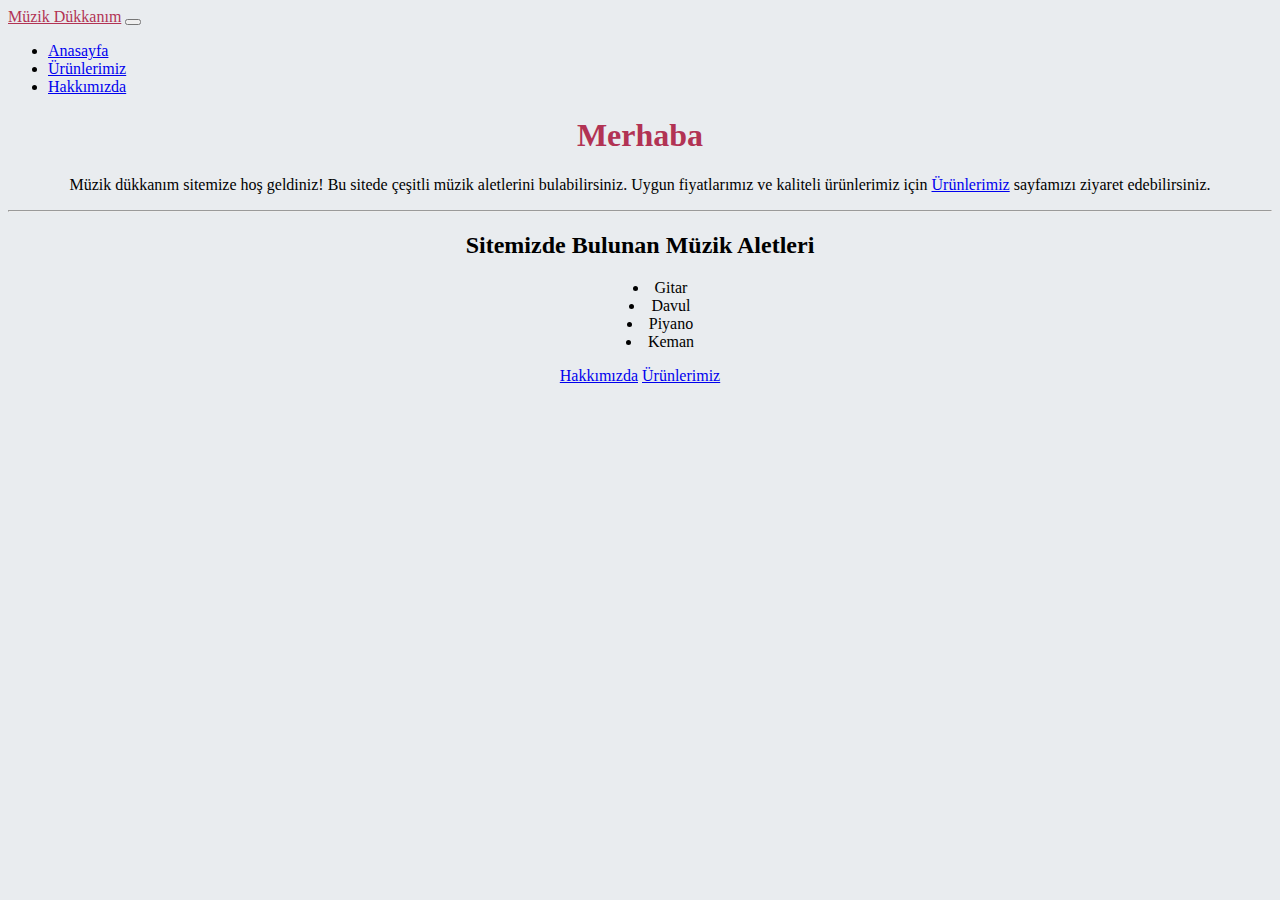
<file: bootstrap-hw1/index.html>
<!DOCTYPE html>
<html lang="en">
  <head>
    <!-- Required meta tags -->
    <meta charset="utf-8" />
    <meta
      name="viewport"
      content="width=device-width, initial-scale=1, shrink-to-fit=no"
    />

    <!-- Bootstrap CSS -->
    <link
      rel="stylesheet"
      href="https://cdn.jsdelivr.net/npm/bootstrap@4.5.3/dist/css/bootstrap.min.css"
      integrity="sha384-TX8t27EcRE3e/ihU7zmQxVncDAy5uIKz4rEkgIXeMed4M0jlfIDPvg6uqKI2xXr2"
      crossorigin="anonymous"
    />

    <link rel="stylesheet" href="css\style.css" />

    <title>Anasayfa</title>
  </head>
  <body>
    <nav class="navbar navbar-expand-md navbar-dark bg-dark">
      <a class="navbar-brand" href="index.html" style="color: #b23354"
        >Müzik Dükkanım</a
      >
      <button
        class="navbar-toggler"
        type="button"
        data-toggle="collapse"
        data-target="#navbarNav"
        aria-controls="navbarNav"
        aria-expanded="false"
        aria-label="Toggle navigation"
      ></button>
      <div class="collapse navbar-collapse" id="navbarNav">
        <ul class="navbar-nav">
          <li class="nav-item">
            <a class="nav-link active" href="index.html">Anasayfa</a>
          </li>
          <li class="nav-item">
            <a class="nav-link" href="products.html">Ürünlerimiz</a>
          </li>
          <li class="nav-item">
            <a class="nav-link" href="about-us.html">Hakkımızda</a>
          </li>
        </ul>
      </div>
    </nav>

    <center>
      <div class="jumbotron mx-auto">
        <h1 class="display-4" style="color: #b23354">Merhaba</h1>
        <p class="lead">
          Müzik dükkanım sitemize hoş geldiniz! Bu sitede çeşitli müzik
          aletlerini bulabilirsiniz. Uygun fiyatlarımız ve kaliteli ürünlerimiz
          için <a href="products.html">Ürünlerimiz</a> sayfamızı ziyaret
          edebilirsiniz.
        </p>
        <hr class="my-4" />
        <h2>Sitemizde Bulunan Müzik Aletleri</h2>
        <ul class="anasayfa-list">
          <li>Gitar</li>
          <li>Davul</li>
          <li>Piyano</li>
          <li>Keman</li>
        </ul>
        <a class="btn btn-primary btn-md" href="about-us.html" role="button">Hakkımızda</a>
        <a class="btn btn-primary btn-md" href="products.html" role="button">Ürünlerimiz</a>
      </div>
    </center>

    <!--------------------------------------------------------------------------------------------------->

    <!-- Optional JavaScript; choose one of the two! -->

    <!-- Option 1: jQuery and Bootstrap Bundle (includes Popper) -->
    <script
      src="https://code.jquery.com/jquery-3.5.1.slim.min.js"
      integrity="sha384-DfXdz2htPH0lsSSs5nCTpuj/zy4C+OGpamoFVy38MVBnE+IbbVYUew+OrCXaRkfj"
      crossorigin="anonymous"
    ></script>
    <script
      src="https://cdn.jsdelivr.net/npm/bootstrap@4.5.3/dist/js/bootstrap.bundle.min.js"
      integrity="sha384-ho+j7jyWK8fNQe+A12Hb8AhRq26LrZ/JpcUGGOn+Y7RsweNrtN/tE3MoK7ZeZDyx"
      crossorigin="anonymous"
    ></script>

    <!-- Option 2: jQuery, Popper.js, and Bootstrap JS
    <script src="https://code.jquery.com/jquery-3.5.1.slim.min.js" integrity="sha384-DfXdz2htPH0lsSSs5nCTpuj/zy4C+OGpamoFVy38MVBnE+IbbVYUew+OrCXaRkfj" crossorigin="anonymous"></script>
    <script src="https://cdn.jsdelivr.net/npm/popper.js@1.16.1/dist/umd/popper.min.js" integrity="sha384-9/reFTGAW83EW2RDu2S0VKaIzap3H66lZH81PoYlFhbGU+6BZp6G7niu735Sk7lN" crossorigin="anonymous"></script>
    <script src="https://cdn.jsdelivr.net/npm/bootstrap@4.5.3/dist/js/bootstrap.min.js" integrity="sha384-w1Q4orYjBQndcko6MimVbzY0tgp4pWB4lZ7lr30WKz0vr/aWKhXdBNmNb5D92v7s" crossorigin="anonymous"></script>
    -->
  </body>
</html>
</file>
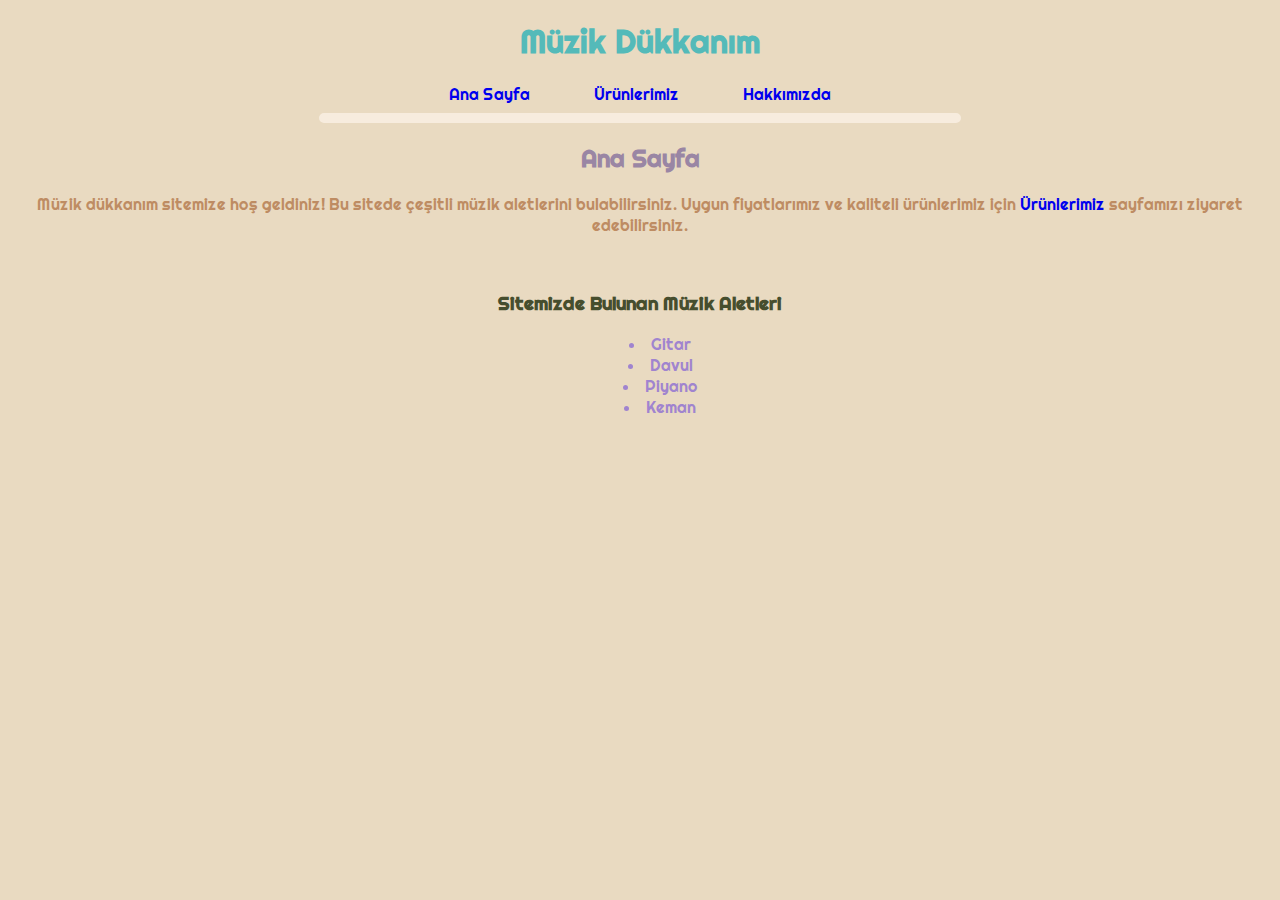
<file: css-hw1/index.html>
<!DOCTYPE html>
<html lang="tr">
<head>
    <meta charset="UTF-8">
    <meta http-equiv="X-UA-Compatible" content="IE=edge">
    <meta name="viewport" content="width=device-width, initial-scale=1.0">
    <link rel="stylesheet" href="css/style.css">
    <link rel="preconnect" href="https://fonts.googleapis.com">
    <link rel="preconnect" href="https://fonts.gstatic.com" crossorigin>
    <link href="https://fonts.googleapis.com/css2?family=Righteous&display=swap" rel="stylesheet">
    <title>Ana Sayfa</title>
</head>
<body>
    <header>
        <a href="index.html" class="header-link"><h1 class="header-baslik">Müzik Dükkanım</h1></a>
    </header>
    <nav>
        <a href="index.html" class="nav-link">Ana Sayfa</a>
        <a href="products.html"  class="nav-link">Ürünlerimiz</a>
        <a href="about-us.html"  class="nav-link">Hakkımızda</a>
    </nav>

    <hr>

    <h2 class="sayfa-adi">Ana Sayfa</h2>

    <div class="content">
        <p style="text-align: center">Müzik dükkanım sitemize hoş geldiniz! Bu sitede çeşitli müzik aletlerini bulabilirsiniz. Uygun fiyatlarımız ve kaliteli ürünlerimiz için <a href="products.html">Ürünlerimiz</a> sayfamızı ziyaret edebilirsiniz.</p>

        <br>
    
        <h3 style="color: #464E2E; text-align: center;">Sitemizde Bulunan Müzik Aletleri</h3>
        <ul style="text-align: center;" class="anasayfa-list">
            <li>Gitar</li>
            <li>Davul</li>
            <li>Piyano</li>
            <li>Keman</li>
        </ul>
    </div>
</body>
</html>
</file>
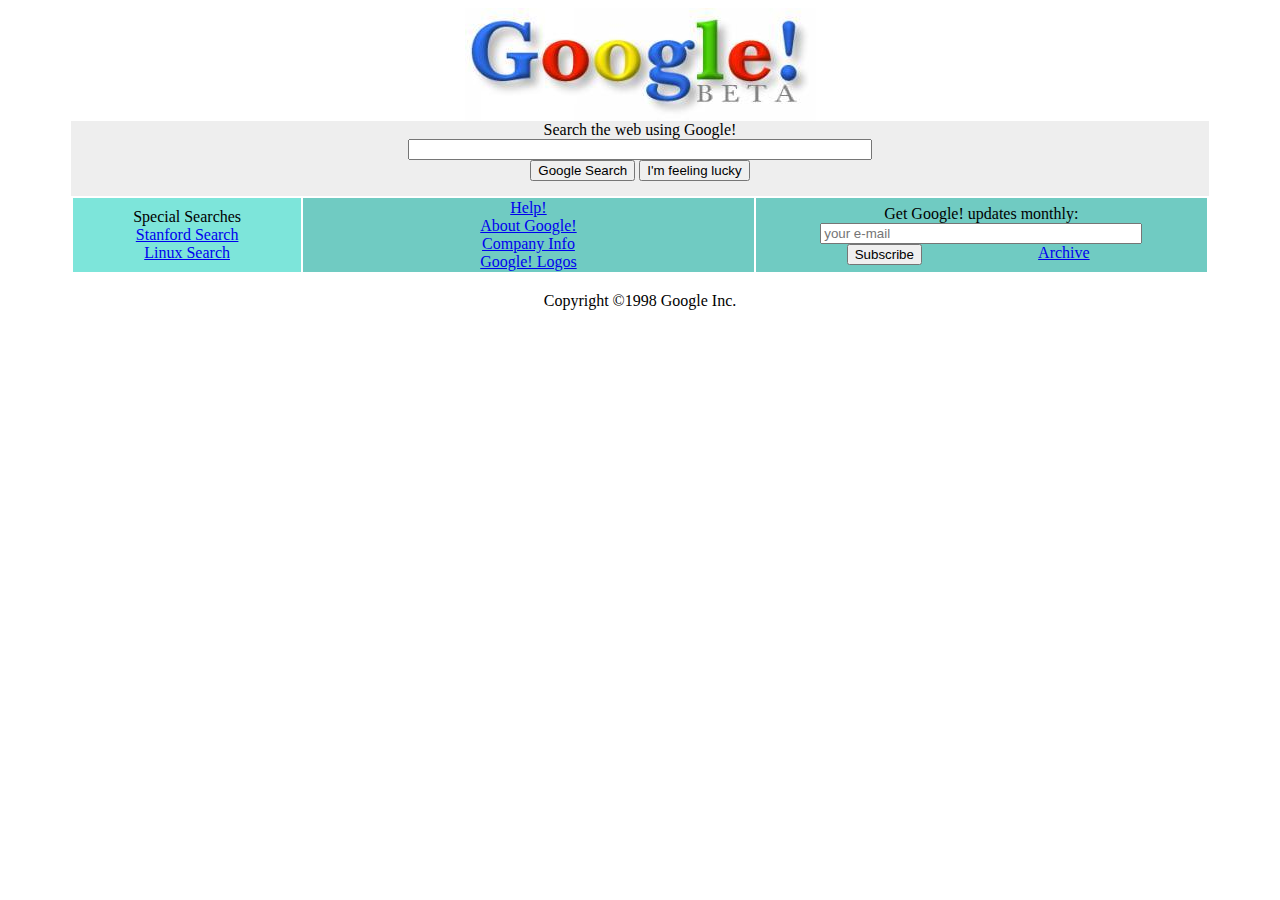
<file: css-hw2/index.html>
<!DOCTYPE html>
<html lang="en">
<head>
    <meta charset="UTF-8">
    <meta http-equiv="X-UA-Compatible" content="IE=edge">
    <meta name="viewport" content="width=device-width, initial-scale=1.0">
    <link rel="stylesheet" href="css/style.css">
    <title>Google!</title>
</head>
<body>
    <img src="images/google.jpg" alt="Google Logo" class="google-logo">

    <div class="search-bar">
        <p class="p-info">Search the web using Google!</p>
        <input type="text" class="input-text">
        <br>
        <input type="button" value="Google Search">
        <input type="button" value="I'm feeling lucky">
    </div>

    <div>
        <table>
            <tr>
                <td class="td-1">
                    <p>Special Searches</p>
                    <a href="#">Stanford Search</a>
                    <a href="#">Linux Search</a>
                </td>
                <td class="td-2">
                    <a href="#">Help!</a>
                    <a href="#">
                        About Google!
                    </a>
                    <a href="#">
                        Company Info
                    </a>
                    <a href="#">
                        Google! Logos
                    </a>
                </td>
                <td class="td-2">
                    <p>Get Google! updates monthly:</p>
                    <input type="text" name="" id="" placeholder="your e-mail" style="width: 70%;">
                    <input type="button" value="Subscribe" style="float: left; margin-left: 20%;">
                    <a href="#">Archive</a>
                </td>
            </tr>
            
        </table>
        <br>
        <p>Copyright ©1998 Google Inc.</p>
    </div>
</body>
</html>
</file>
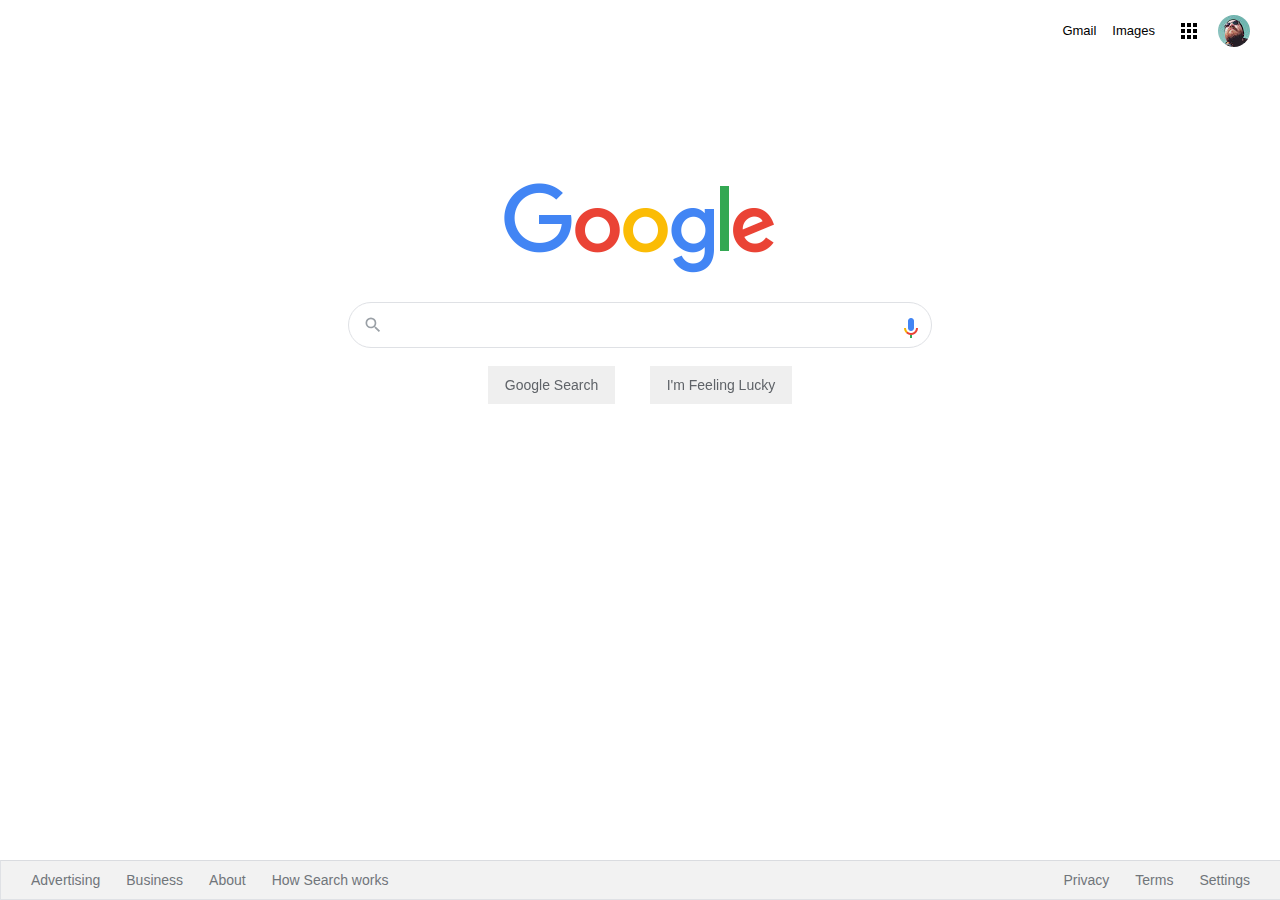
<file: css-hw3/index.html>
<!DOCTYPE html>
<html lang="en">
  <head>
    <meta charset="UTF-8" />
    <meta name="viewport" content="width=device-width, initial-scale=1.0" />
    <link rel="stylesheet" href="css/style.css" />
    <title>Google</title>
  </head>
  <body>
    <div class="panel">
      <nav>
        <ul class="header">
          <li class="pic headerli">
            <a href="#" target="_blank"
              ><img
                src="assets/profilepic.jpg"
                alt=""
                style="margin-right: 1px; border-radius: 20px"
            /></a>
          </li>
          <li style="margin: 8px" class="headerli">
            <a href="https://www.google.com.tr/intl/en/about/products?tab=wh"
              ><img
                src="assets/appsbutton.svg"
                alt=""
                style="width: 16px; height: 16px; margin-right: 3px"
            /></a>
          </li>
          <li style="margin: 8px; margin-left: -2px" class="headerli">
            <a
              href="https://www.google.com.tr/imghp?hl=en&tab=wi&authuser=0&ogbl"
              >Images</a
            >
          </li>
          <li style="margin: 8px" class="headerli">
            <a href="https://mail.google.com/mail/?tab=wm&authuser=0&ogbl"
              >Gmail</a
            >
          </li>
        </ul>
      </nav>

      <br />
      <!-- Eklendi -->

      <div class="container">
        <img src="assets/logo.png" width="272" height="92" alt="" />
      </div>
      <div class="search-area">
        <div class="search">
          <div class="search-img">
            <span>
              <svg
                focusable="false"
                xmlns="http://www.w3.org/2000/svg"
                viewBox="0 0 24 24"
              >
                <path
                  d="M15.5 14h-.79l-.28-.27A6.471 6.471 0 0 0 16 9.5 6.5 6.5 0 1 0 9.5 16c1.61 0 3.09-.59 4.23-1.57l.27.28v.79l5 4.99L20.49 19l-4.99-5zm-6 0C7.01 14 5 11.99 5 9.5S7.01 5 9.5 5 14 7.01 14 9.5 11.99 14 9.5 14z"
                ></path>
              </svg>
            </span>
          </div>
          <div class="input-enter">
            <div class="input-area">
              <input
                type="text"
                class="input"
                maxlength="2048"
                autofocus="true"
              />
            </div>
            <img src="assets/voicelogo.png" alt="" class="voice-logo" />
          </div>
        </div>
      </div>

      <br /><!--  -->

      <center>
        <div class="buttons">
          <input type="button" value="Google Search" class="googlesearch" />
          <input type="button" value="I'm Feeling Lucky" class="feelinglucky" />
        </div>
      </center>
    </div>

    <nav>
      <ul class="footer">
        <li class="footerli">
          <a
            href="https://www.google.com/intl/en_tr/ads/?subid=ww-ww-et-g-awa-a-g_hpafoot1_1!o2&utm_source=google.com&utm_medium=referral&utm_campaign=google_hpafooter&fg=1"
            >Advertising</a
          >
        </li>
        <li class="footerli">
          <a
            href="https://www.google.com/services/?subid=ww-ww-et-g-awa-a-g_hpbfoot1_1!o2&utm_source=google.com&utm_medium=referral&utm_campaign=google_hpbfooter&fg=1"
            >Business</a
          >
        </li>
        <li class="footerli">
          <a
            href="https://about.google/?utm_source=google-TR&utm_medium=referral&utm_campaign=hp-footer&fg=1"
            >About</a
          >
        </li>
        <li class="footerli">
          <a href="https://google.com/search/howsearchworks/?fg=1"
            >How Search works</a
          >
        </li>

        <li class="footerli" style="float: right; margin-right: 35px">
          <a href="https://www.google.com/preferences?hl=en">Settings</a>
        </li>

        <li class="footerli" style="float: right">
          <a href="https://policies.google.com/terms?hl=en-TR&fg=1">Terms</a>
        </li>

        <li class="footerli" style="float: right">
          <a href="https://policies.google.com/privacy?hl=en-TR&fg=1"
            >Privacy</a
          >
        </li>
      </ul>
    </nav>
  </body>
</html>
</file>
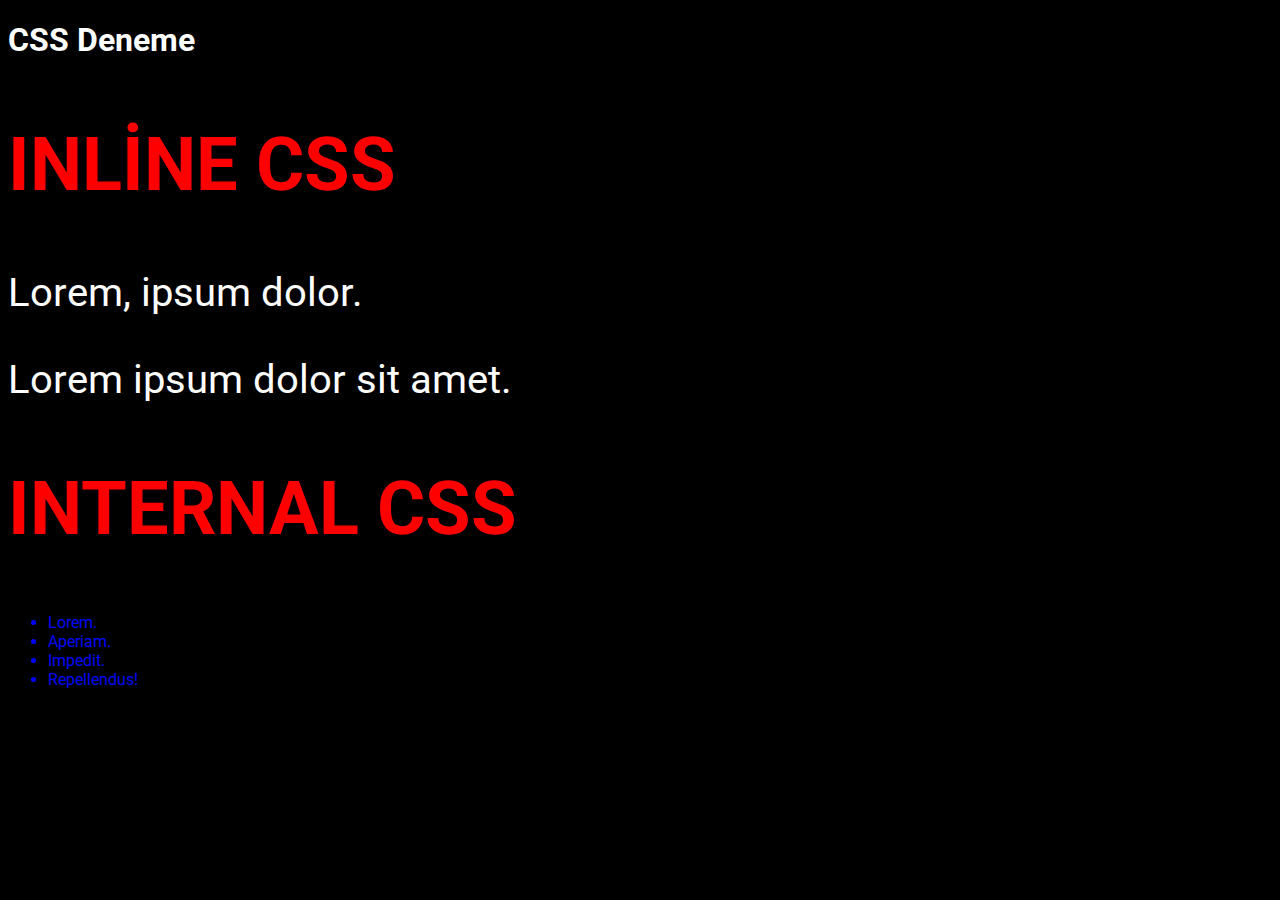
<file: kodluyoruz-front-end/index.html>
<!DOCTYPE html>
<html lang="tr">
<head>
    <meta charset="UTF-8">
    <meta http-equiv="X-UA-Compatible" content="IE=edge">
    <meta name="viewport" content="width=device-width, initial-scale=1.0">
    <title>CSS</title>
    <link rel="preconnect" href="https://fonts.googleapis.com">
    <link rel="preconnect" href="https://fonts.gstatic.com" crossorigin>
    <link href="https://fonts.googleapis.com/css2?family=Roboto:ital,wght@0,300;0,400;1,300&display=swap" rel="stylesheet">
    <link rel="stylesheet" href="css/kodluyoruz.css">
</head>
<body>
    <h1>CSS Deneme</h1>
    <h2>Inline CSS</h2>
    <p>Lorem, ipsum dolor.</p>
    <p>Lorem ipsum dolor sit amet.</p>
    <h2>Internal CSS</h2>

    <ul>
        <li>Lorem.</li>
        <li>Aperiam.</li>
        <li>Impedit.</li>
        <li>Repellendus!</li>
    </ul>

</body>
</html>
</file>
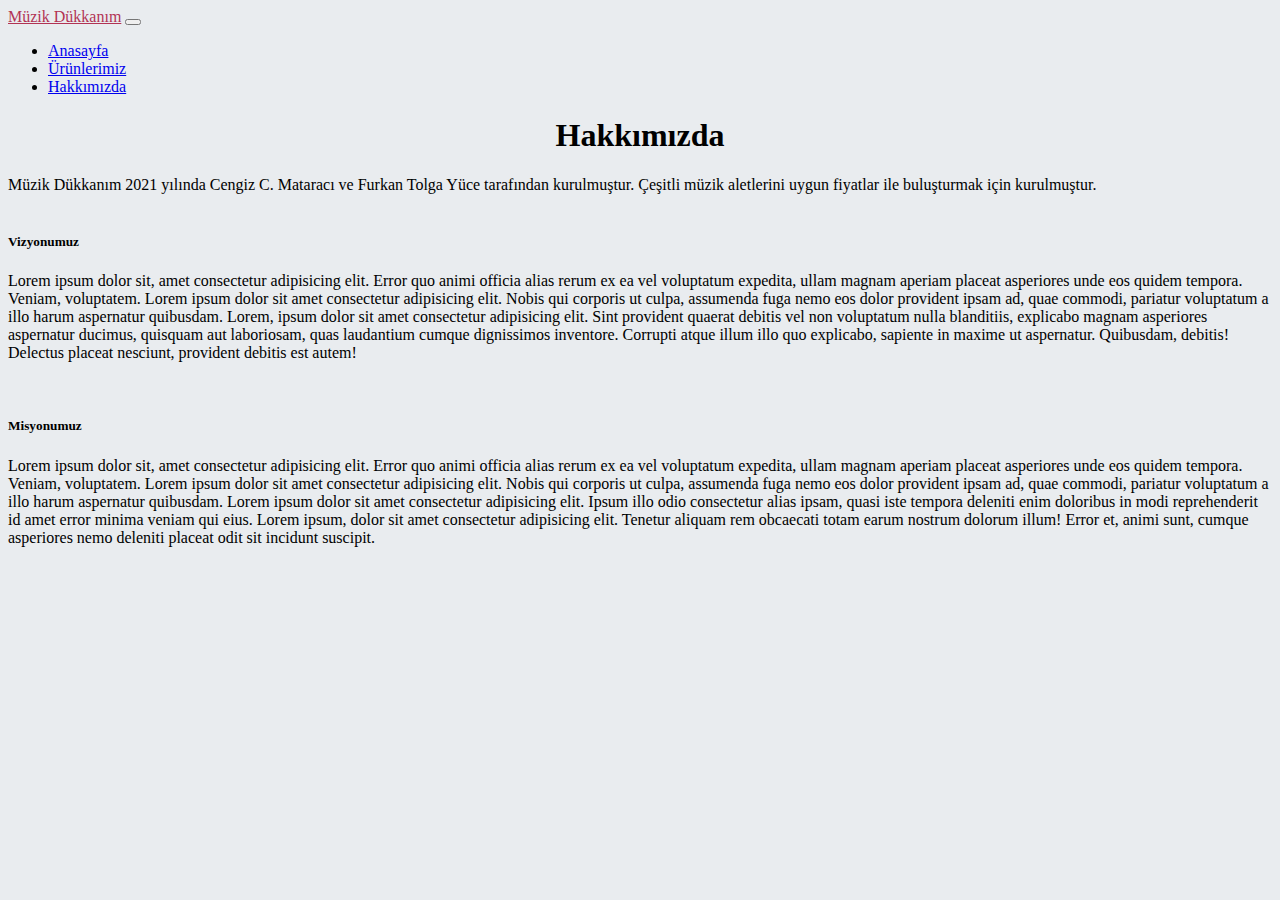
<file: bootstrap-hw1/about-us.html>
<!DOCTYPE html>
<html lang="en">
  <head>
    <!-- Required meta tags -->
    <meta charset="utf-8" />
    <meta
      name="viewport"
      content="width=device-width, initial-scale=1, shrink-to-fit=no"
    />

    <!-- Bootstrap CSS -->
    <link
      rel="stylesheet"
      href="https://cdn.jsdelivr.net/npm/bootstrap@4.5.3/dist/css/bootstrap.min.css"
      integrity="sha384-TX8t27EcRE3e/ihU7zmQxVncDAy5uIKz4rEkgIXeMed4M0jlfIDPvg6uqKI2xXr2"
      crossorigin="anonymous"
    />

    <link rel="stylesheet" href="css\style.css" />
    <title>Hakkımızda</title>
  </head>
  <body>
    <nav class="navbar navbar-expand-md navbar-dark bg-dark">
      <a class="navbar-brand" href="index.html" style="color: #b23354"
        >Müzik Dükkanım</a
      >
      <button
        class="navbar-toggler"
        type="button"
        data-toggle="collapse"
        data-target="#navbarNav"
        aria-controls="navbarNav"
        aria-expanded="false"
        aria-label="Toggle navigation"
      ></button>
      <div class="collapse navbar-collapse" id="navbarNav">
        <ul class="navbar-nav">
          <li class="nav-item">
            <a class="nav-link" href="index.html">Anasayfa</a>
          </li>
          <li class="nav-item">
            <a class="nav-link" href="products.html">Ürünlerimiz</a>
          </li>
          <li class="nav-item">
            <a class="nav-link active" href="about-us.html">Hakkımızda</a>
          </li>
        </ul>
      </div>
    </nav>

    

    <h1 style="text-align: center" class="mt-3 display-2">Hakkımızda</h1>

    <div class="container-fluid mt-2">
      <div class="card">
        <div class="card-body">
          Müzik Dükkanım 2021 yılında Cengiz C. Mataracı ve Furkan Tolga Yüce
        tarafından kurulmuştur. Çeşitli müzik aletlerini uygun fiyatlar ile
        buluşturmak için kurulmuştur.
        </div>
      </div>
      <br>
      <div class="card">
        <h5 class="card-header">Vizyonumuz</h5>
        <div class="card-body">
          <p class="card-text">Lorem ipsum dolor sit, amet consectetur adipisicing elit. Error quo
            animi officia alias rerum ex ea vel voluptatum expedita, ullam magnam
            aperiam placeat asperiores unde eos quidem tempora. Veniam, voluptatem.
            Lorem ipsum dolor sit amet consectetur adipisicing elit. Nobis qui
            corporis ut culpa, assumenda fuga nemo eos dolor provident ipsam ad,
            quae commodi, pariatur voluptatum a illo harum aspernatur quibusdam. Lorem, ipsum dolor sit amet consectetur adipisicing elit. Sint provident quaerat debitis vel non voluptatum nulla blanditiis, explicabo magnam asperiores aspernatur ducimus, quisquam aut laboriosam, quas laudantium cumque dignissimos inventore. Corrupti atque illum illo quo explicabo, sapiente in maxime ut aspernatur. Quibusdam, debitis! Delectus placeat nesciunt, provident debitis est autem!</p>
        </div>
      </div>
      <br />

      <div class="card">
        <h5 class="card-header">Misyonumuz</h5>
        <div class="card-body">
          <p class="card-text">Lorem ipsum dolor sit, amet consectetur adipisicing elit. Error quo
            animi officia alias rerum ex ea vel voluptatum expedita, ullam magnam
            aperiam placeat asperiores unde eos quidem tempora. Veniam, voluptatem.
            Lorem ipsum dolor sit amet consectetur adipisicing elit. Nobis qui
            corporis ut culpa, assumenda fuga nemo eos dolor provident ipsam ad,
            quae commodi, pariatur voluptatum a illo harum aspernatur quibusdam. Lorem ipsum dolor sit amet consectetur adipisicing elit. Ipsum illo odio consectetur alias ipsam, quasi iste tempora deleniti enim doloribus in modi reprehenderit id amet error minima veniam qui eius. Lorem ipsum, dolor sit amet consectetur adipisicing elit. Tenetur aliquam rem obcaecati totam earum nostrum dolorum illum! Error et, animi sunt, cumque asperiores nemo deleniti placeat odit sit incidunt suscipit.</p>
        </div>
      </div>
    </div>

    <!-- Optional JavaScript; choose one of the two! -->

    <!-- Option 1: jQuery and Bootstrap Bundle (includes Popper) -->
    <script
      src="https://code.jquery.com/jquery-3.5.1.slim.min.js"
      integrity="sha384-DfXdz2htPH0lsSSs5nCTpuj/zy4C+OGpamoFVy38MVBnE+IbbVYUew+OrCXaRkfj"
      crossorigin="anonymous"
    ></script>
    <script
      src="https://cdn.jsdelivr.net/npm/bootstrap@4.5.3/dist/js/bootstrap.bundle.min.js"
      integrity="sha384-ho+j7jyWK8fNQe+A12Hb8AhRq26LrZ/JpcUGGOn+Y7RsweNrtN/tE3MoK7ZeZDyx"
      crossorigin="anonymous"
    ></script>

    <!-- Option 2: jQuery, Popper.js, and Bootstrap JS
    <script src="https://code.jquery.com/jquery-3.5.1.slim.min.js" integrity="sha384-DfXdz2htPH0lsSSs5nCTpuj/zy4C+OGpamoFVy38MVBnE+IbbVYUew+OrCXaRkfj" crossorigin="anonymous"></script>
    <script src="https://cdn.jsdelivr.net/npm/popper.js@1.16.1/dist/umd/popper.min.js" integrity="sha384-9/reFTGAW83EW2RDu2S0VKaIzap3H66lZH81PoYlFhbGU+6BZp6G7niu735Sk7lN" crossorigin="anonymous"></script>
    <script src="https://cdn.jsdelivr.net/npm/bootstrap@4.5.3/dist/js/bootstrap.min.js" integrity="sha384-w1Q4orYjBQndcko6MimVbzY0tgp4pWB4lZ7lr30WKz0vr/aWKhXdBNmNb5D92v7s" crossorigin="anonymous"></script>
    -->
  </body>
</html>
</file>
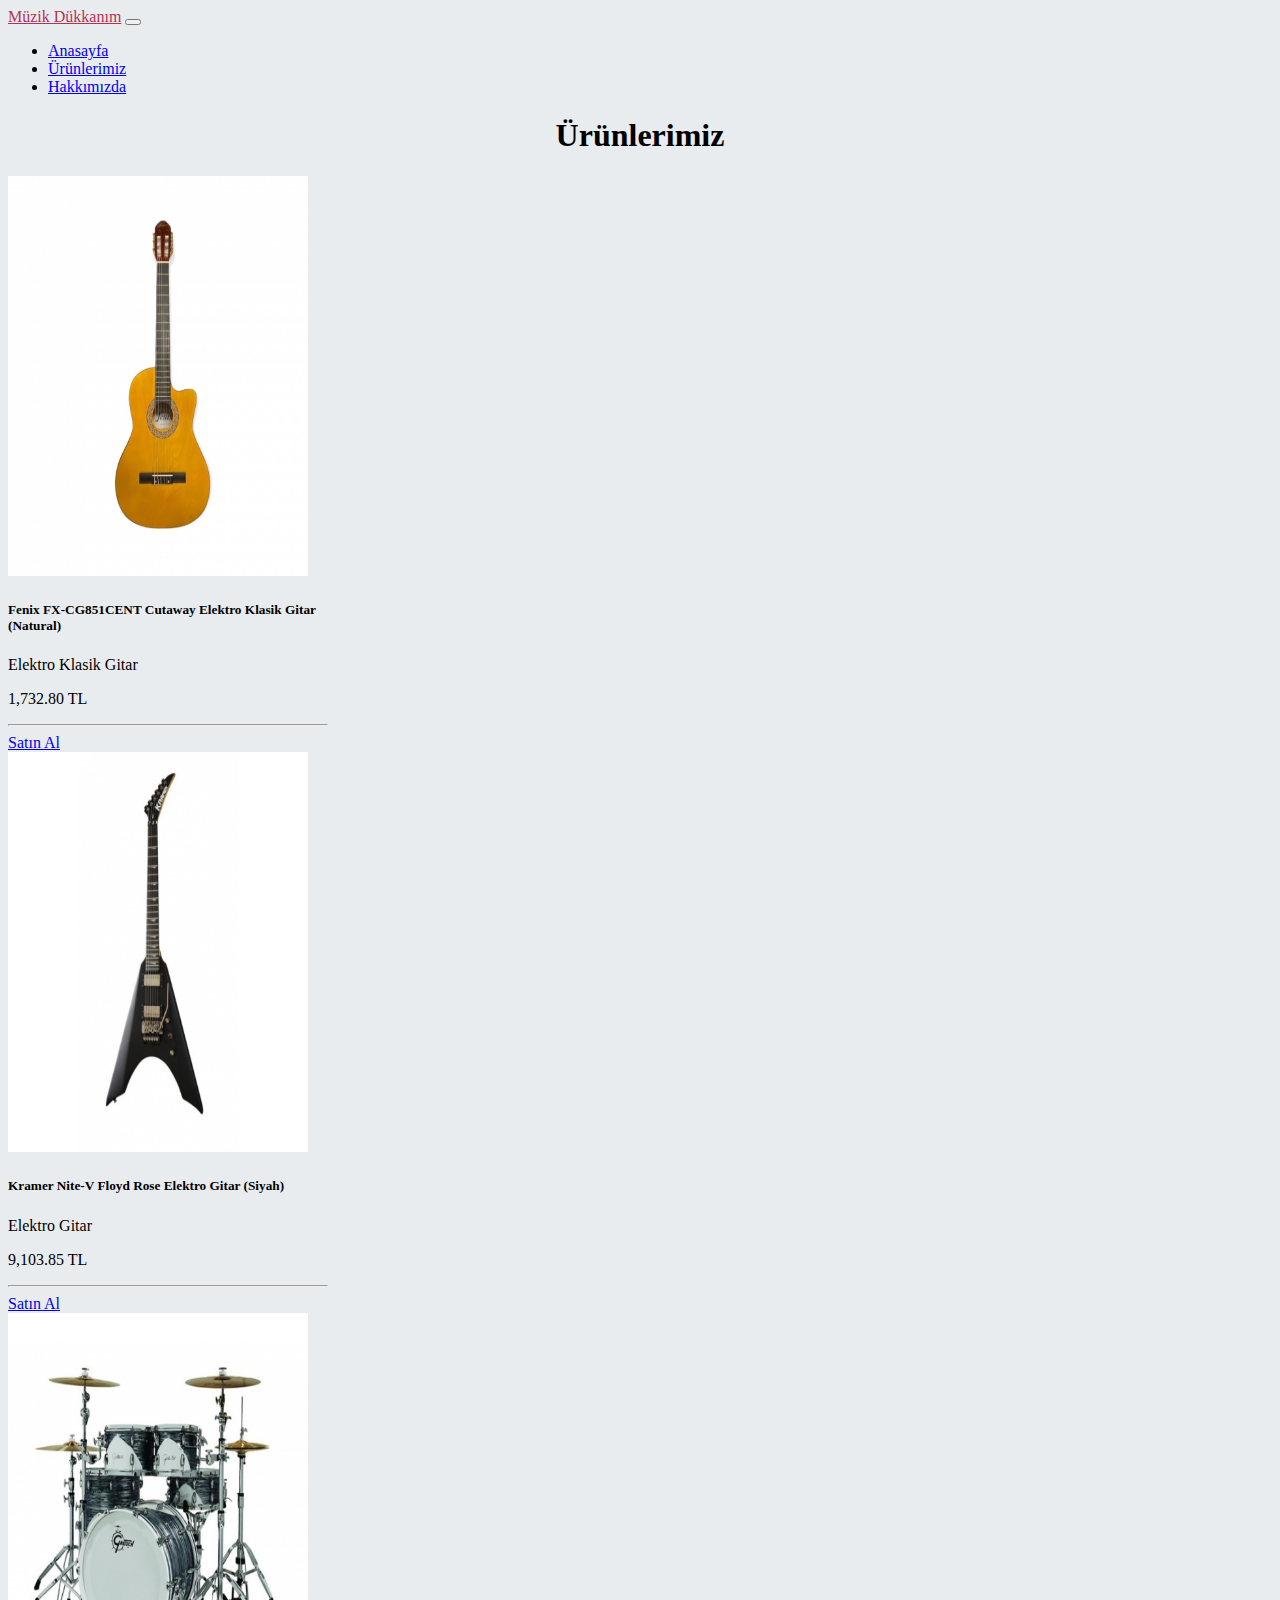
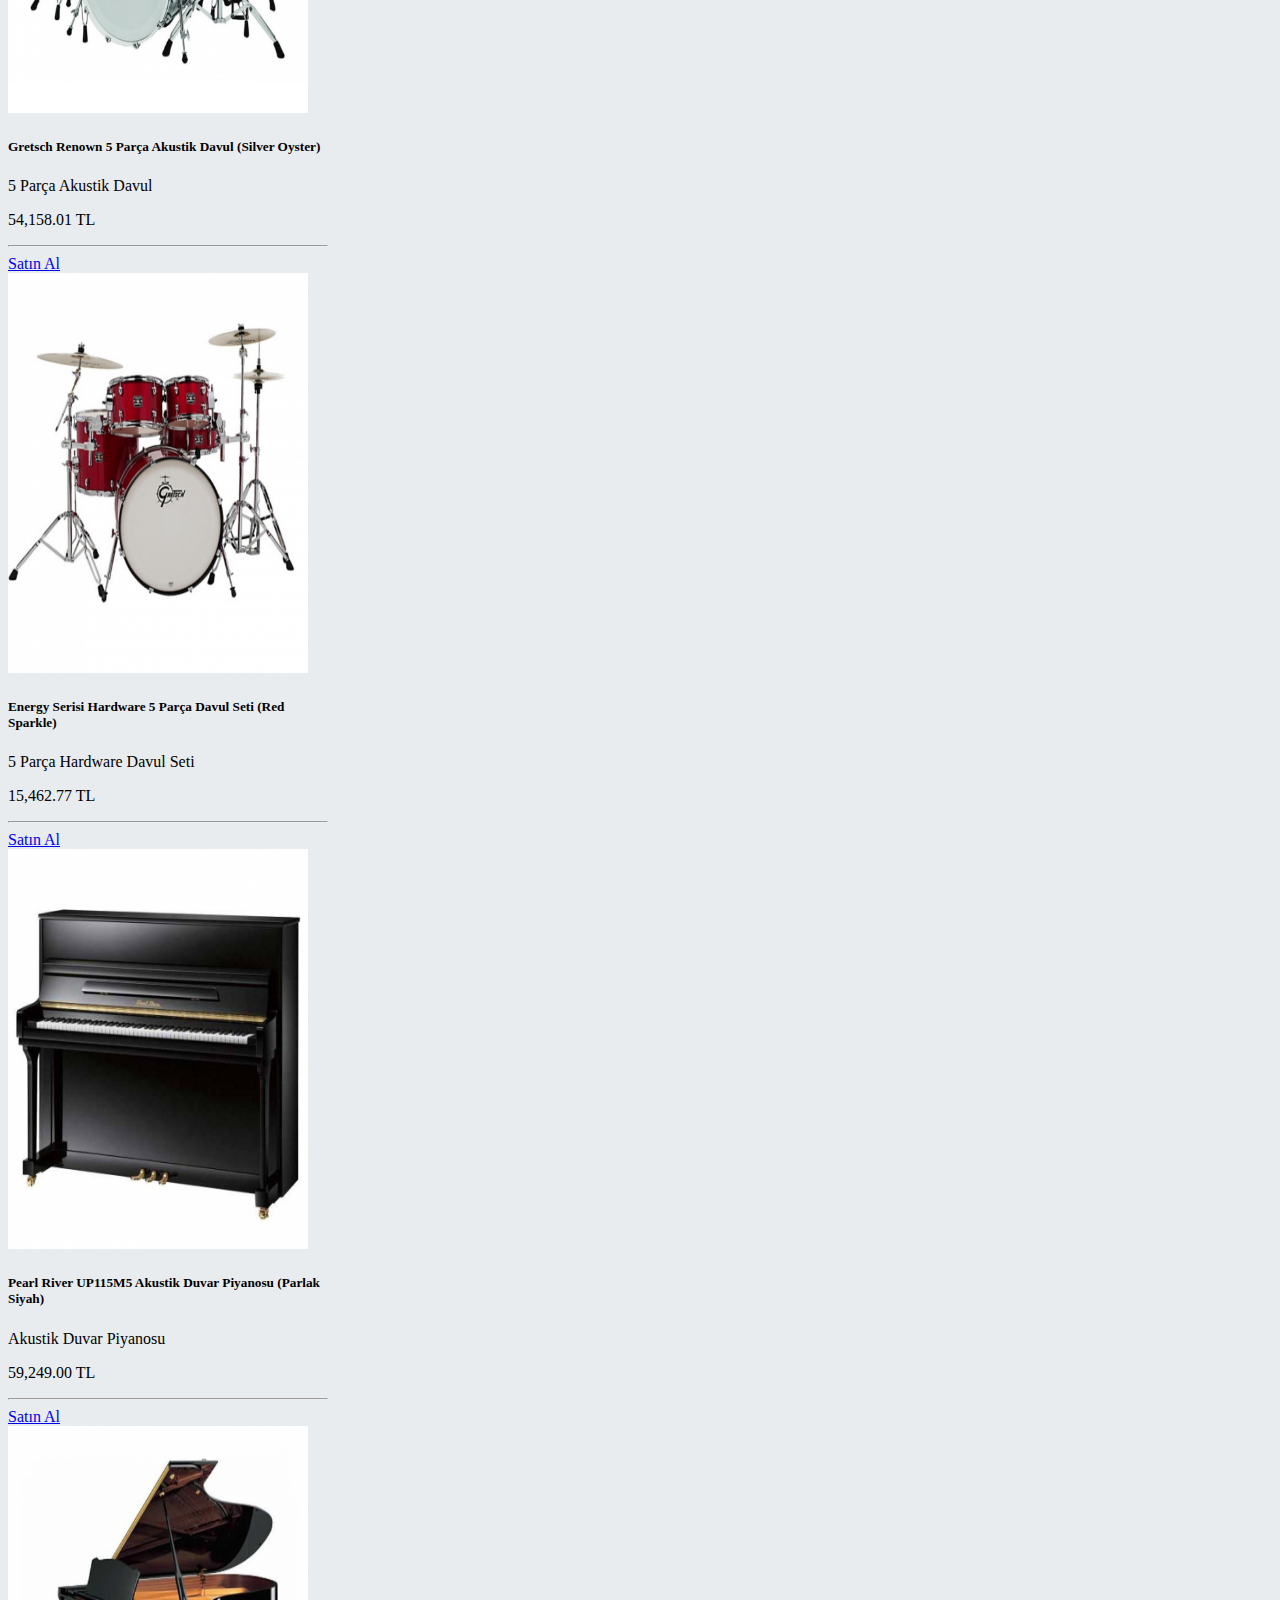
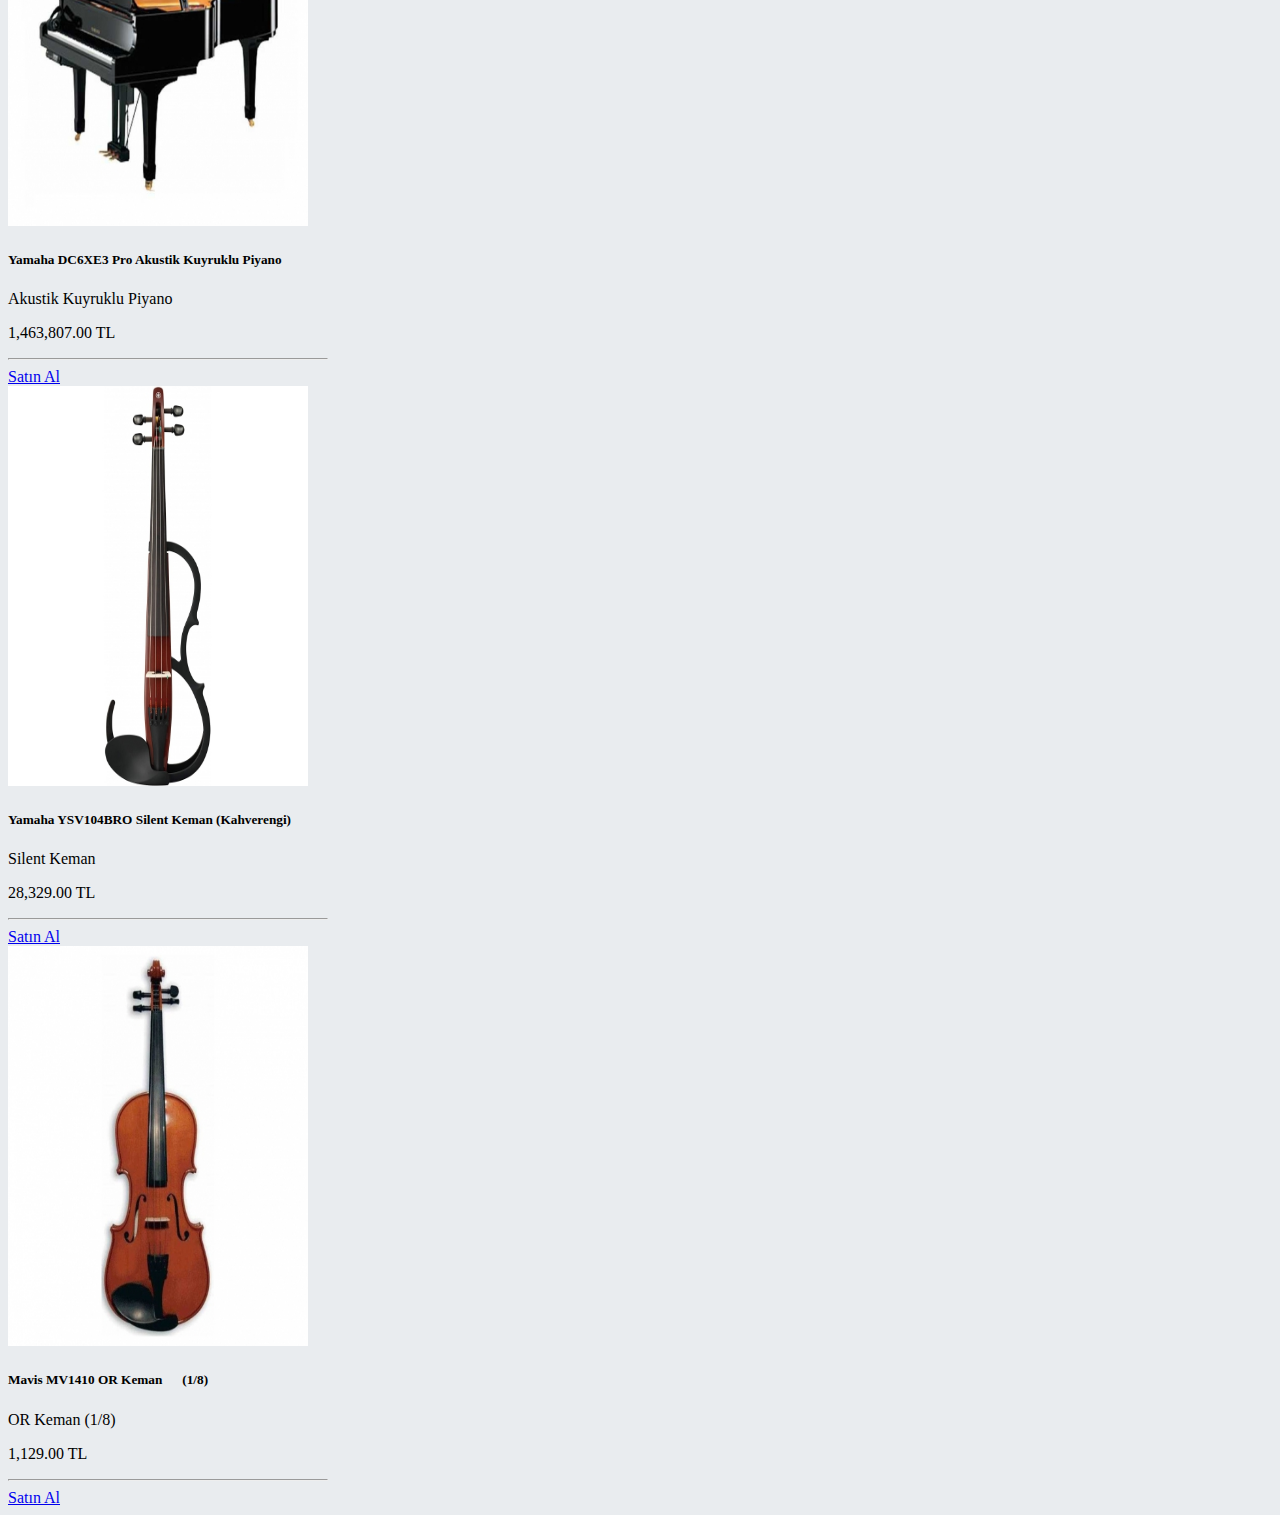
<file: bootstrap-hw1/products.html>
<!DOCTYPE html>
<html lang="en">
  <head>
    <!-- Required meta tags -->
    <meta charset="utf-8" />
    <meta
      name="viewport"
      content="width=device-width, initial-scale=1, shrink-to-fit=no"
    />

    <!-- Bootstrap CSS -->
    <link
      rel="stylesheet"
      href="https://cdn.jsdelivr.net/npm/bootstrap@4.5.3/dist/css/bootstrap.min.css"
      integrity="sha384-TX8t27EcRE3e/ihU7zmQxVncDAy5uIKz4rEkgIXeMed4M0jlfIDPvg6uqKI2xXr2"
      crossorigin="anonymous"
    />
    <link rel="stylesheet" href="css\style.css" />
    <title>Ürünlerimiz</title>
  </head>
  <body>
    <nav class="navbar navbar-expand-md navbar-dark bg-dark">
      <a class="navbar-brand" href="index.html" style="color: #b23354"
        >Müzik Dükkanım</a
      >
      <button
        class="navbar-toggler"
        type="button"
        data-toggle="collapse"
        data-target="#navbarNav"
        aria-controls="navbarNav"
        aria-expanded="false"
        aria-label="Toggle navigation"
      ></button>
      <div class="collapse navbar-collapse" id="navbarNav">
        <ul class="navbar-nav">
          <li class="nav-item">
            <a class="nav-link" href="index.html">Anasayfa</a>
          </li>
          <li class="nav-item">
            <a class="nav-link active" href="products.html">Ürünlerimiz</a>
          </li>
          <li class="nav-item">
            <a class="nav-link" href="about-us.html">Hakkımızda</a>
          </li>
        </ul>
      </div>
    </nav>

    <h1 style="text-align: center" class="mt-3 mb-5 display-2">Ürünlerimiz</h1>

    <div class="container">
      <div class="row mt-3">
        <div class="col-lg-6 col-xl-4 mb-5 mx-auto">
          <div class="card" style="width: 20rem">
            <img src="images/guitar1.jpg" class="card-img-top" alt="..." />
            <div class="card-body">
              <h5 class="card-title">
                Fenix FX-CG851CENT Cutaway Elektro Klasik Gitar (Natural)
              </h5>
              <p class="card-text">Elektro Klasik Gitar</p>
              <p>1,732.80 TL</p>
              <hr class="my-4" />
              <a href="#" class="btn btn-primary">Satın Al</a>
            </div>
          </div>
        </div>
        <div class="col-lg-6 col-xl-4 mb-5 mx-auto">
          <div class="card" style="width: 20rem">
            <img src="images/guitar2.jpg" class="card-img-top" alt="..." />
            <div class="card-body">
              <h5 class="card-title">
                Kramer Nite-V Floyd Rose Elektro Gitar (Siyah)
              </h5>
              <p class="card-text">Elektro Gitar</p>
              <p>9,103.85 TL</p>
              <hr class="my-4" />
              <a href="#" class="btn btn-primary">Satın Al</a>
            </div>
          </div>
        </div>
        <div class="col-lg-6 col-xl-4 mb-5 mx-auto">
          <div class="card" style="width: 20rem">
            <img src="images/davul1.jpg" class="card-img-top" alt="..." />
            <div class="card-body">
              <h5 class="card-title">
                Gretsch Renown 5 Parça Akustik Davul (Silver Oyster)
              </h5>
              <p class="card-text">5 Parça Akustik Davul</p>
              <p>54,158.01 TL</p>
              <hr class="my-4" />
              <a href="#" class="btn btn-primary">Satın Al</a>
            </div>
          </div>
        </div>
        <div class="col-lg-6 col-xl-4 mb-5 mx-auto">
          <div class="card" style="width: 20rem;">
            <img src="images/davul2.jpg" class="card-img-top" alt="..." />
            <div class="card-body">
              <h5 class="card-title">
                Energy Serisi Hardware 5 Parça Davul Seti (Red Sparkle)
              </h5>
              <p class="card-text">5 Parça Hardware Davul Seti</p>
              <p>15,462.77 TL</p>
              <hr class="my-4" />
              <a href="#" class="btn btn-primary">Satın Al</a>
            </div>
          </div>
        </div>
        <div class="col-lg-6 col-xl-4 mb-5 mx-auto">
          <div class="card" style="width: 20rem">
            <img src="images/piyano1.jpg" class="card-img-top" alt="..." />
            <div class="card-body">
              <h5 class="card-title">
                Pearl River UP115M5 Akustik Duvar Piyanosu (Parlak Siyah)
              </h5>
              <p class="card-text">Akustik Duvar Piyanosu</p>
              <p>59,249.00 TL</p>
              <hr class="my-4" />
              <a href="#" class="btn btn-primary">Satın Al</a>
            </div>
          </div>
        </div>
        <div class="col-lg-6 col-xl-4 mb-5 mx-auto">
          <div class="card" style="width: 20rem">
            <img src="images/piyano2.jpg" class="card-img-top" alt="..." />
            <div class="card-body">
              <h5 class="card-title">
                Yamaha DC6XE3 Pro Akustik Kuyruklu Piyano
              </h5>
              <p class="card-text">Akustik Kuyruklu Piyano</p>
              <p>1,463,807.00 TL</p>
              <hr class="my-4" />
              <a href="#" class="btn btn-primary">Satın Al</a>
            </div>
          </div>
        </div>
        <div class="col-lg-6 col-xl-4 mb-5 mx-auto">
          <div class="card" style="width: 20rem">
            <img src="images/keman1.jpg" class="card-img-top" alt="..." />
            <div class="card-body">
              <h5 class="card-title">
                Yamaha YSV104BRO Silent Keman (Kahverengi)
              </h5>
              <p class="card-text">Silent Keman</p>
              <p>28,329.00 TL</p>
              <hr class="my-4" />
              <a href="#" class="btn btn-primary">Satın Al</a>
            </div>
          </div>
        </div>
        <div class="col-lg-6 col-xl-4 mb-5 mx-auto">
          <div class="card" style="width: 20rem">
            <img src="images/keman2.jpg" class="card-img-top" alt="..." />
            <div class="card-body">
              <h5 class="card-title">Mavis MV1410 OR Keman &emsp; (1/8)</h5>
              <p class="card-text">OR Keman (1/8)</p>
              <p>1,129.00 TL</p>
              <hr class="my-4" />
              <a href="#" class="btn btn-primary">Satın Al</a>
            </div>
          </div>
        </div>
      </div>
    </div>

    <!-- Optional JavaScript; choose one of the two! -->

    <!-- Option 1: jQuery and Bootstrap Bundle (includes Popper) -->
    <script
      src="https://code.jquery.com/jquery-3.5.1.slim.min.js"
      integrity="sha384-DfXdz2htPH0lsSSs5nCTpuj/zy4C+OGpamoFVy38MVBnE+IbbVYUew+OrCXaRkfj"
      crossorigin="anonymous"
    ></script>
    <script
      src="https://cdn.jsdelivr.net/npm/bootstrap@4.5.3/dist/js/bootstrap.bundle.min.js"
      integrity="sha384-ho+j7jyWK8fNQe+A12Hb8AhRq26LrZ/JpcUGGOn+Y7RsweNrtN/tE3MoK7ZeZDyx"
      crossorigin="anonymous"
    ></script>

    <!-- Option 2: jQuery, Popper.js, and Bootstrap JS
    <script src="https://code.jquery.com/jquery-3.5.1.slim.min.js" integrity="sha384-DfXdz2htPH0lsSSs5nCTpuj/zy4C+OGpamoFVy38MVBnE+IbbVYUew+OrCXaRkfj" crossorigin="anonymous"></script>
    <script src="https://cdn.jsdelivr.net/npm/popper.js@1.16.1/dist/umd/popper.min.js" integrity="sha384-9/reFTGAW83EW2RDu2S0VKaIzap3H66lZH81PoYlFhbGU+6BZp6G7niu735Sk7lN" crossorigin="anonymous"></script>
    <script src="https://cdn.jsdelivr.net/npm/bootstrap@4.5.3/dist/js/bootstrap.min.js" integrity="sha384-w1Q4orYjBQndcko6MimVbzY0tgp4pWB4lZ7lr30WKz0vr/aWKhXdBNmNb5D92v7s" crossorigin="anonymous"></script>
    -->
  </body>
</html>
</file>
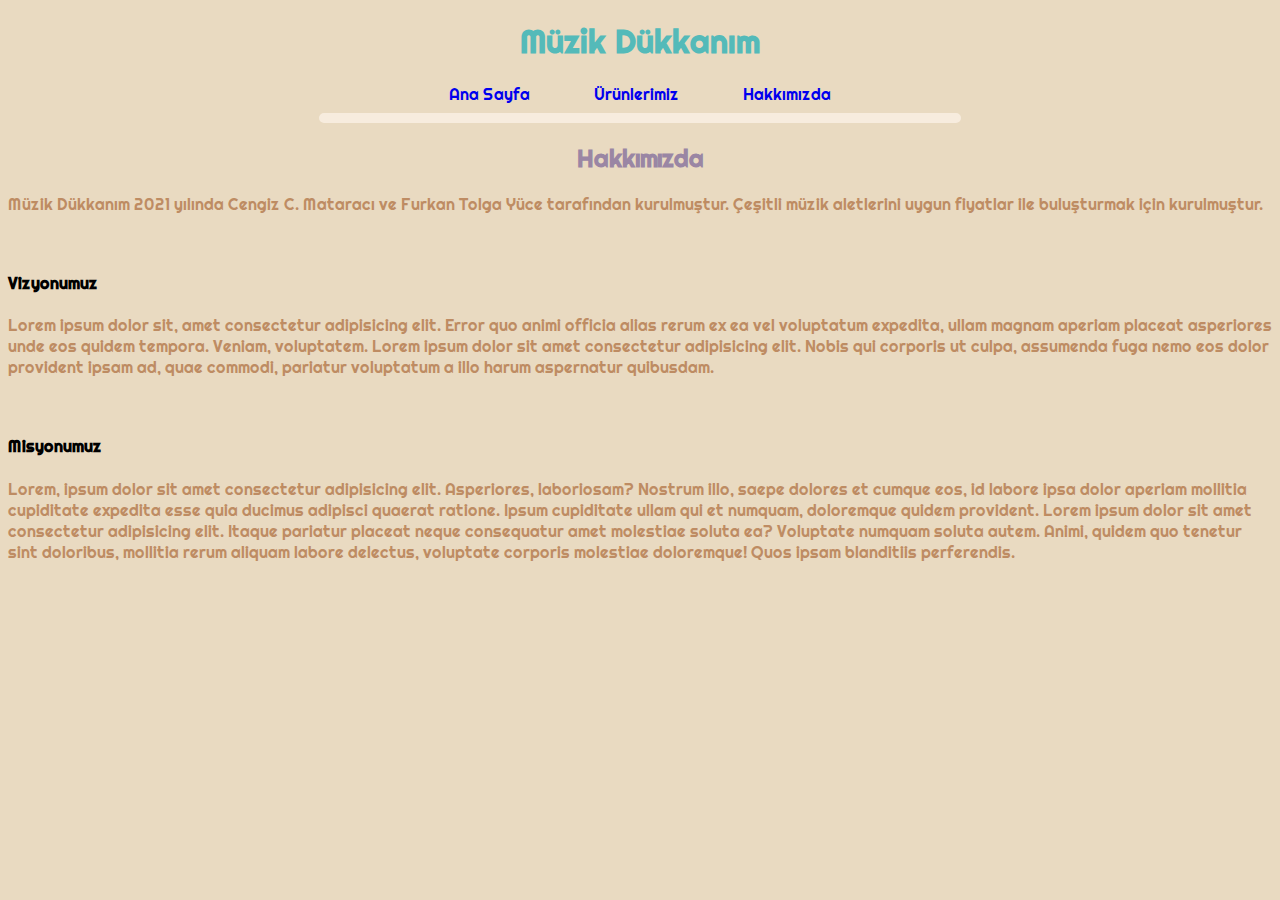
<file: css-hw1/about-us.html>
<!DOCTYPE html>
<html lang="tr">
<head>
    <meta charset="UTF-8">
    <meta http-equiv="X-UA-Compatible" content="IE=edge">
    <meta name="viewport" content="width=device-width, initial-scale=1.0">
    <link rel="stylesheet" href="css/style.css">
    <link rel="preconnect" href="https://fonts.googleapis.com">
    <link rel="preconnect" href="https://fonts.gstatic.com" crossorigin>
    <link href="https://fonts.googleapis.com/css2?family=Righteous&display=swap" rel="stylesheet">
    <title>Hakkımızda</title>
</head>
<body>
    <header>
        <a href="index.html" class="header-link"><h1 class="header-baslik">Müzik Dükkanım</h1></a>
    </header>
    <nav>
        <a href="index.html" class="nav-link">Ana Sayfa</a>
        <a href="products.html"  class="nav-link">Ürünlerimiz</a>
        <a href="about-us.html"  class="nav-link">Hakkımızda</a>
    </nav>

    <hr>

    <h2 class="sayfa-adi">Hakkımızda</h2>

    <div class="content">
        <p>Müzik Dükkanım 2021 yılında Cengiz C. Mataracı ve Furkan Tolga Yüce tarafından kurulmuştur. Çeşitli müzik aletlerini uygun fiyatlar ile buluşturmak için kurulmuştur.</p>

        <br>

        <h4>Vizyonumuz</h4>

        <p class="vision-mission">Lorem ipsum dolor sit, amet consectetur adipisicing elit. Error quo animi officia alias rerum ex ea vel voluptatum expedita, ullam magnam aperiam placeat asperiores unde eos quidem tempora. Veniam, voluptatem. Lorem ipsum dolor sit amet consectetur adipisicing elit. Nobis qui corporis ut culpa, assumenda fuga nemo eos dolor provident ipsam ad, quae commodi, pariatur voluptatum a illo harum aspernatur quibusdam.</p>

        <br>

        <h4>Misyonumuz</h4>

        <p class="vision-mission">Lorem, ipsum dolor sit amet consectetur adipisicing elit. Asperiores, laboriosam? Nostrum illo, saepe dolores et cumque eos, id labore ipsa dolor aperiam mollitia cupiditate expedita esse quia ducimus adipisci quaerat ratione. Ipsum cupiditate ullam qui et numquam, doloremque quidem provident. Lorem ipsum dolor sit amet consectetur adipisicing elit. Itaque pariatur placeat neque consequatur amet molestiae soluta ea? Voluptate numquam soluta autem. Animi, quidem quo tenetur sint doloribus, mollitia rerum aliquam labore delectus, voluptate corporis molestiae doloremque! Quos ipsam blanditiis perferendis.</p>
    </div>

    
</body>
</html>
</file>
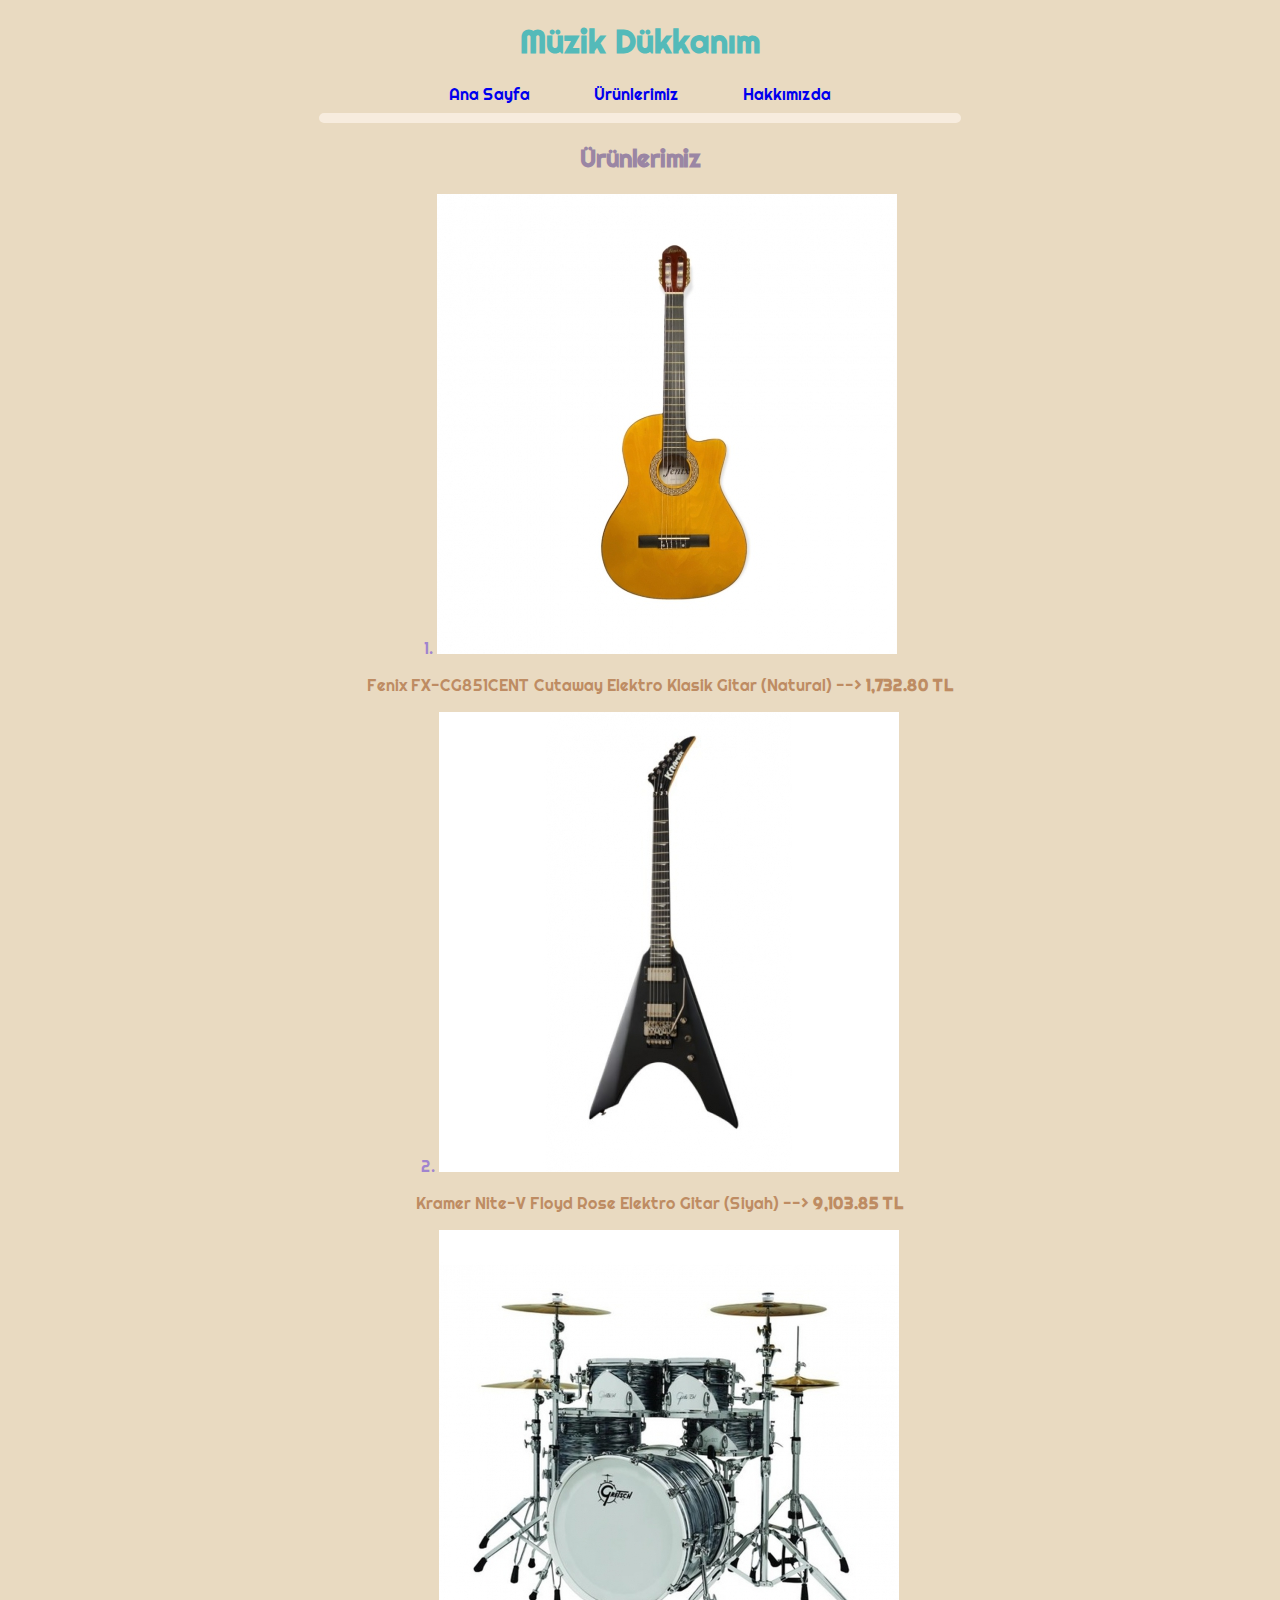
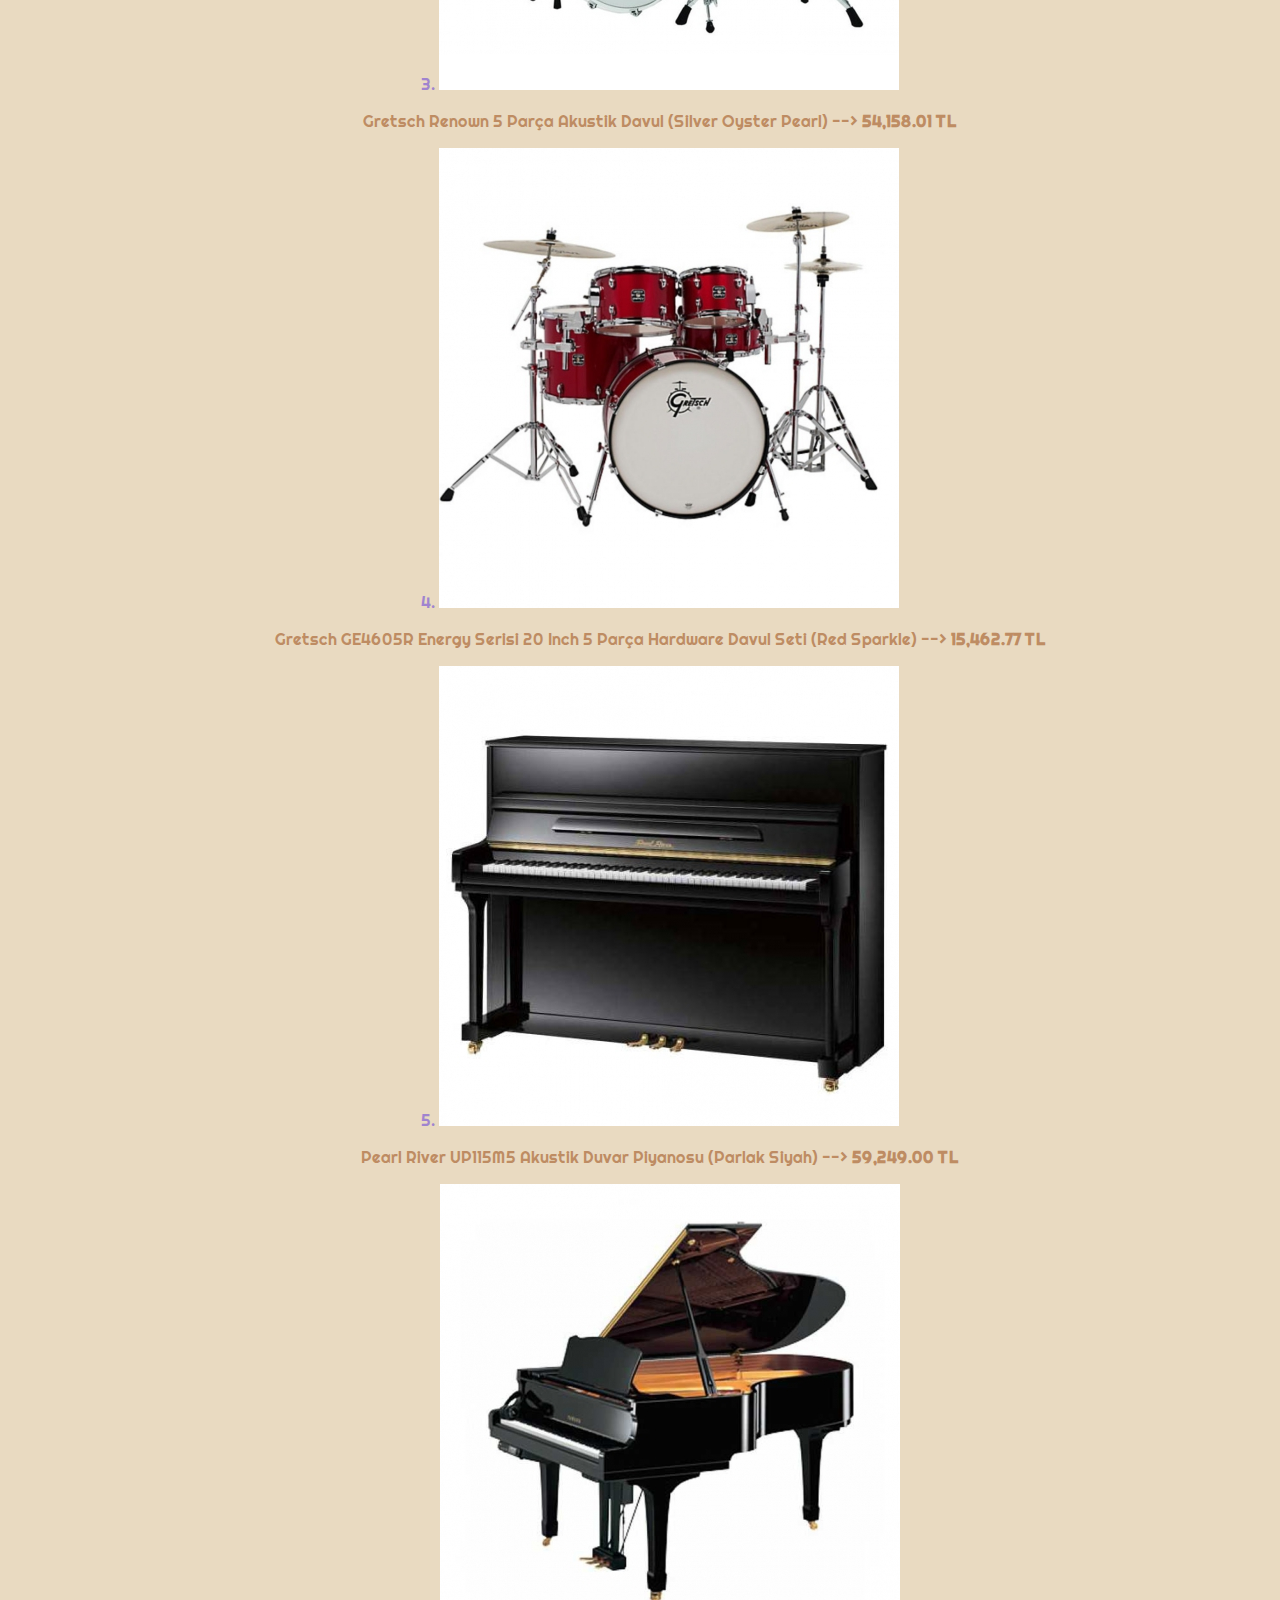
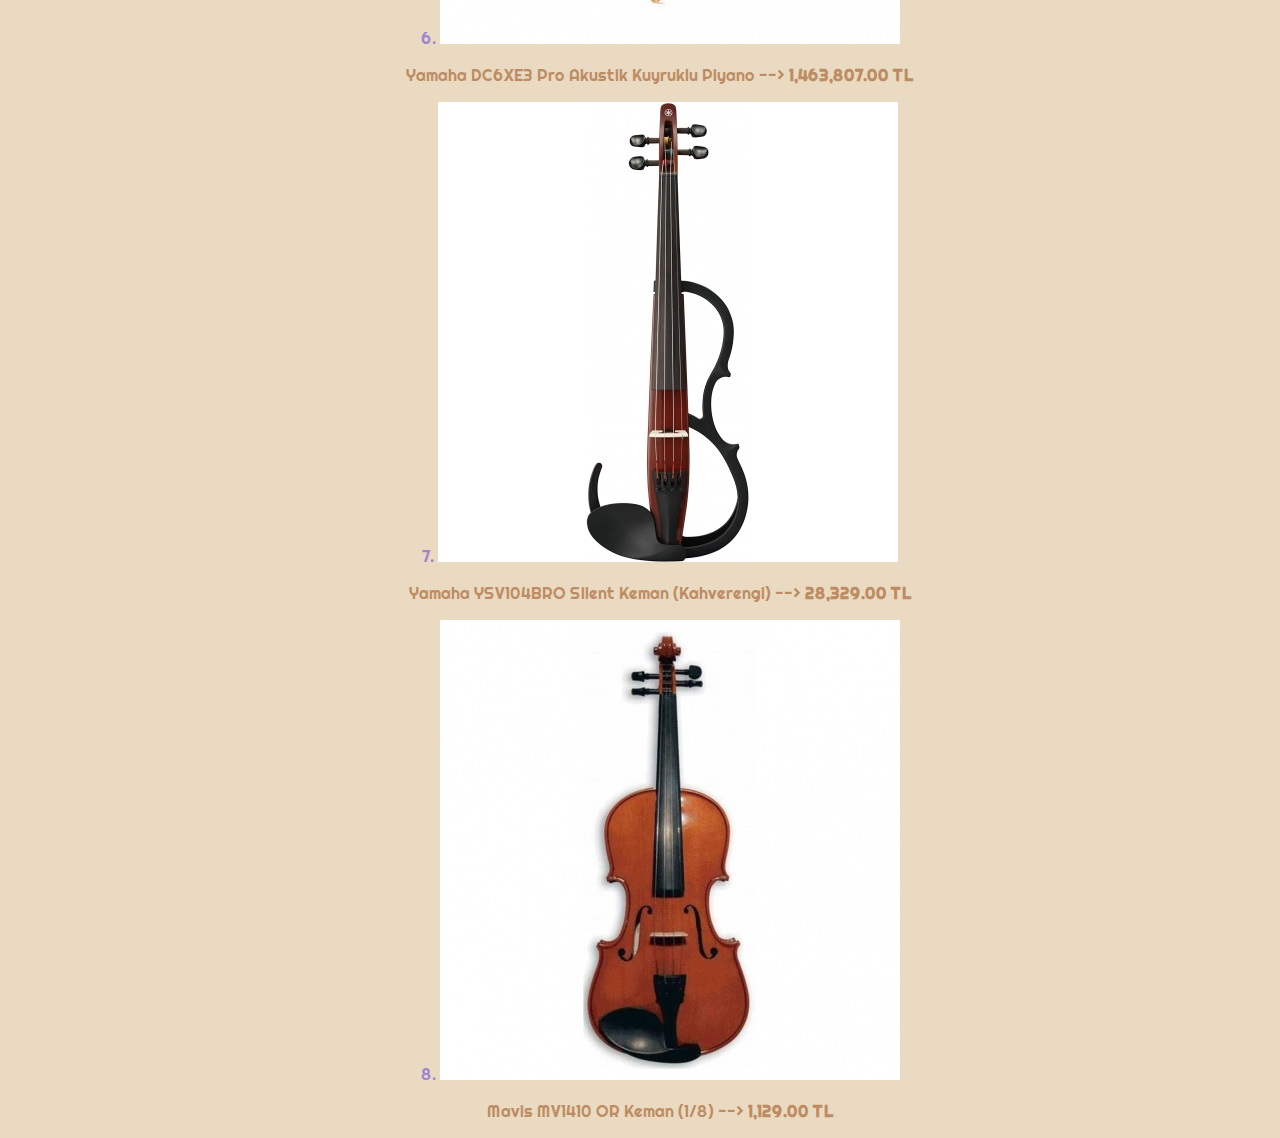
<file: css-hw1/products.html>
<!DOCTYPE html>
<html lang="tr">
<head>
    <meta charset="UTF-8">
    <meta http-equiv="X-UA-Compatible" content="IE=edge">
    <meta name="viewport" content="width=device-width, initial-scale=1.0">
    <link rel="stylesheet" href="css/style.css">
    <link rel="preconnect" href="https://fonts.googleapis.com">
    <link rel="preconnect" href="https://fonts.gstatic.com" crossorigin>
    <link href="https://fonts.googleapis.com/css2?family=Righteous&display=swap" rel="stylesheet">
    <title>Ürünlerimiz</title>
</head>
<body>
    <header>
        <a href="index.html" class="header-link"><h1 class="header-baslik">Müzik Dükkanım</h1></a>
    </header>
    <nav>
        <a href="index.html" class="nav-link">Ana Sayfa</a>
        <a href="products.html"  class="nav-link">Ürünlerimiz</a>
        <a href="about-us.html"  class="nav-link">Hakkımızda</a>
    </nav>

    <hr>

    <h2 class="sayfa-adi">Ürünlerimiz</h2>

<div class="content">
    <ol class="products">
        <li><img src="images/guitar1.jpg" alt="Gitar 1 Resmi"></li>
        <p class="caption">Fenix FX-CG851CENT Cutaway Elektro Klasik Gitar (Natural) --> <b>1,732.80 TL</b></p>

        <li><img src="images/guitar2.jpg" alt="Gitar 2 Resmi"></li>
        <p class="caption">Kramer Nite-V Floyd Rose Elektro Gitar (Siyah) --> <b>9,103.85 TL</b></p>

        <li><img src="images/davul1.jpg" alt="Davul 1 Resmi"></li>
        <p class="caption">Gretsch Renown 5 Parça Akustik Davul (Silver Oyster Pearl) --> <b>54,158.01 TL</b></p>

        <li><img src="images/davul2.jpg" alt="Davul 2 Resmi"></li>
        <p class="caption">Gretsch GE4605R Energy Serisi 20 Inch 5 Parça Hardware Davul Seti (Red Sparkle) --> <b>15,462.77 TL</b></p>

        <li><img src="images/piyano1.jpg" alt="Piyano 1 Resmi"></li>
        <p class="caption">Pearl River UP115M5 Akustik Duvar Piyanosu (Parlak Siyah) --> <b>59,249.00 TL</b></p>

        <li><img src="images/piyano2.jpg" alt="Piyano 2 Resmi"></li>
        <p class="caption">Yamaha DC6XE3 Pro Akustik Kuyruklu Piyano --> <b>1,463,807.00 TL</b></p>

        <li><img src="images/keman1.jpg" alt="Keman 1 Resmi"></li>
        <p class="caption">Yamaha YSV104BRO Silent Keman (Kahverengi) --> <b>28,329.00 TL</b></p>

        <li><img src="images/keman2.jpg" alt="Keman 2 Resmi"></li>
        <p class="caption">Mavis MV1410 OR Keman (1/8) --> <b>1,129.00 TL</b></p>

    </ol>
</div>
</body>
</html>
</file>
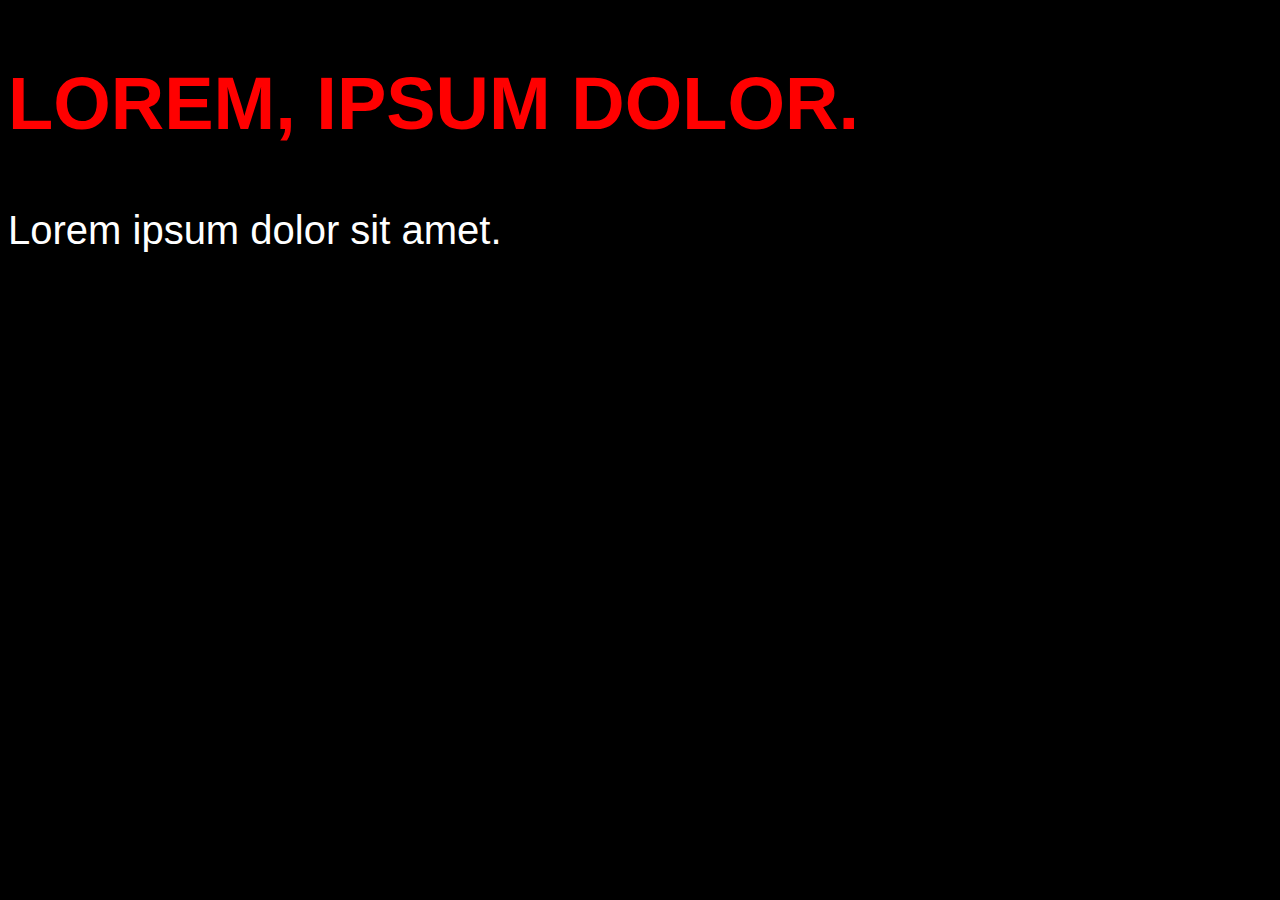
<file: kodluyoruz-front-end/about-us.html>
<!DOCTYPE html>
<html lang="en">
<head>
    <meta charset="UTF-8">
    <meta http-equiv="X-UA-Compatible" content="IE=edge">
    <meta name="viewport" content="width=device-width, initial-scale=1.0">
    <title>Document</title>
    <link rel="stylesheet" href="css/kodluyoruz.css">
</head>
<body>
    <h2>Lorem, ipsum dolor.</h2>
    <p>Lorem ipsum dolor sit amet.</p>
</body>
</html>
</file>
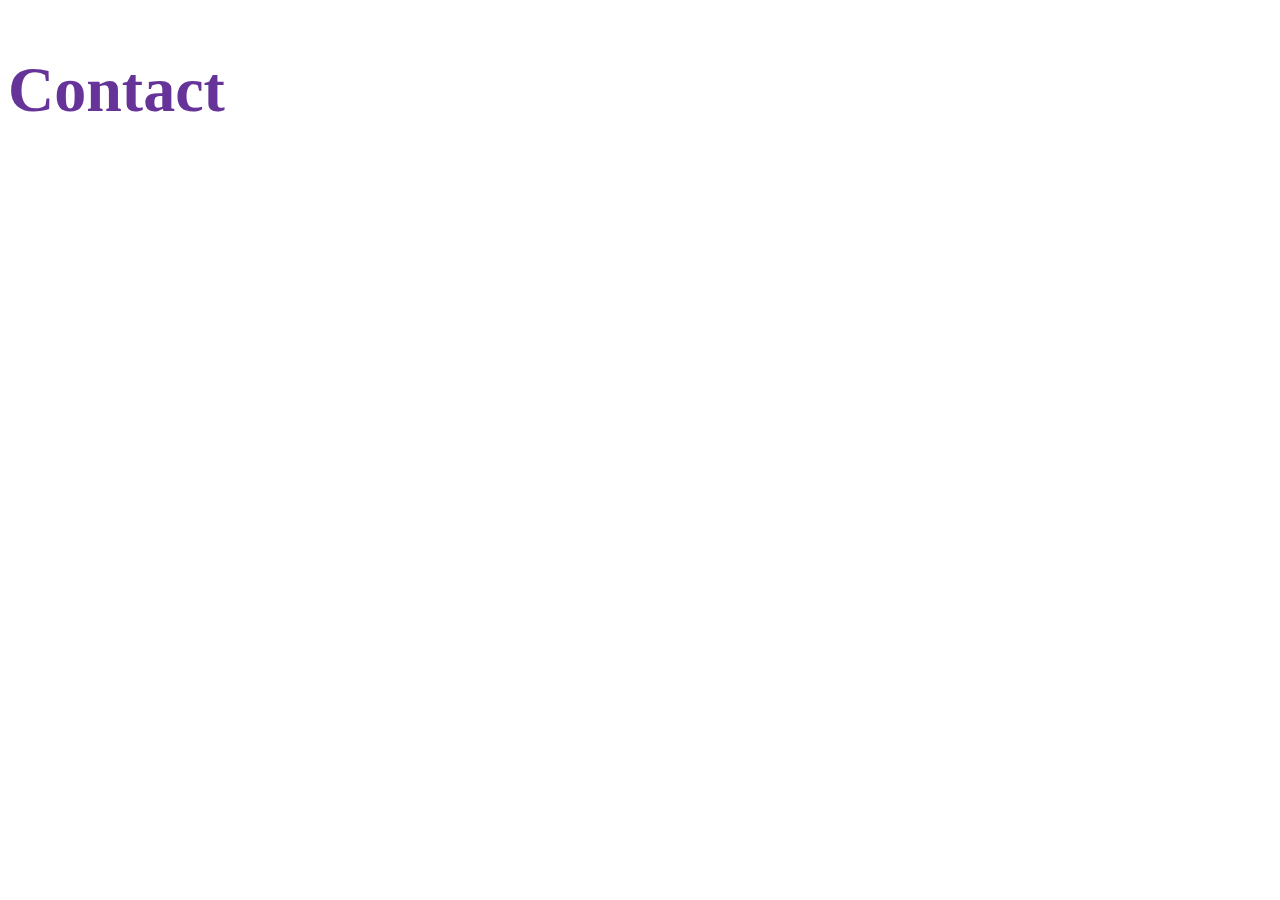
<file: kodluyoruz-front-end/contact.html>
<!DOCTYPE html>
<html lang="en">
<head>
    <meta charset="UTF-8">
    <meta http-equiv="X-UA-Compatible" content="IE=edge">
    <meta name="viewport" content="width=device-width, initial-scale=1.0">
    <title>Document</title>
    <style>
        h2{
            color: rebeccapurple;
            font-size: 64px;
        }
        p{
            color: black;
            font-size: 40px;
        }
    </style>
</head>
<body>
    <h2>Contact</h2>
</body>
</html>
</file>
<file: css-hw1/css/style.css>
/******************** HEADER ********************/

body {
    background-color: #E9DAC1;
    font-family: 'Righteous', cursive;
}

.header-baslik, nav, .sayfa-adi, ul, ol{
    text-align: center;
    color: #54BAB9;
}

a:link {
    text-decoration: none;
}


/******************** NAVBAR ********************/

.nav-link {
    margin: 30px;
}

hr{
    border: 5px solid #F7ECDE;
    border-radius: 10px;
    width: 50%;
  }

/******************** ETİKETLER ********************/

.sayfa-adi {
    color: #9A86A4;
}

p {
    color: #BE8C63;
}

ul.anasayfa-list {
    list-style-position: inside;
    color: #A084CF;
}

ol.products {
    list-style-position: inside;
    color: #A084CF;
}

.caption {
    display: block;
}

.vission-mission {
    text-align: left;
}
</file>
<file: css-hw2/css/style.css>
.google-logo {
    margin-left: auto;
    margin-right: auto;
    display: block;

}

.search-bar {
    background-color: #eeeeee;
    width: 90%;
    height: 75px;
    margin: auto;
    display: block;
    text-align: center;
}
p {
    margin: 0;
    text-align: center;
}

input.input-text{
    width: 40%;
}

table {
    width: 90%;
    margin: auto;
    display: block;
    text-align: center;
}

.td-1 {
    background-color: #7de5da;
    width: 5%;
}

.td-2 {
    background-color: #70cbc2;
    width: 10%;
}

.td-3 {
    background-color: 
    #63b3a9;
    width: 70%;
}

a {
    display: block;
}
</file>
<file: css-hw3/css/style.css>
.header {
  list-style-type: none;
  margin: 10px;
  overflow: hidden;
  margin-right: 16px;
  font-family: arial, sans-serif;
  font-size: 13px;
}

.headerli a {
  display: block;
  color: black;
  text-align: center;
  padding: 5px 5px;
  text-decoration: none;
}

.headerli a:hover {
  text-decoration: underline;
}

.container {
  text-align: center;
  margin: 100px;
}

.search-area {
  background: #fff;
  display: flex;
  border: 1px solid #dfe1e5;
  box-shadow: none;
  z-index: 3;
  height: 44px;
  margin: 0 auto;
  margin-top: -77px;
  width: 582px;

  border-radius: 30px;
}

.search-area:hover {
  box-shadow: 0 2px 3px 0 rgba(0, 0, 0, 0.24), 0 2px 5px 0 rgba(0, 0, 0, 0.19);
}

.search {
  flex: 1;
  display: flex;
  padding: 5px 8px 0 16px;
  padding-left: 14px;
}

.search-img {
  display: flex;
  align-items: center;
  padding-right: 13px;
  margin-top: -5px;
}

.search-img span {
  color: #9aa0a6;
  height: 20px;
  width: 20px;
  margin-top: 0px;
  display: inline-block;
  fill: currentColor;
  line-height: 24px;
  position: relative;
}

.input-enter {
  display: flex;
  flex: 1;
  flex-wrap: wrap;
}

.input-area {
  color: transparent;
  flex: 95%; /* 100 iken 95 yapıldı*/
  white-space: pre;
  font: 16px arial, sans-serif;
  line-height: 34px;
  height: 34px !important;
  display: block;
}

.input {
  margin: 0;
  padding: 0;
  color: rgba(0, 0, 0, 0.87);
  word-wrap: break-word;
  outline: none;
  display: flex;
  flex: 100%;
  margin-top: -68px;
  font: 16px arial, sans-serif;
  line-height: 34px;
  height: 34px !important;
  text-rendering: auto;
  letter-spacing: normal;
  word-spacing: normal;
  text-transform: none;
  text-indent: 0px;
  text-shadow: none;
  text-align: start;
  appearance: textfield;
  cursor: text;

  width: 480px;
  float: left;
  border: none;
}

.footer {
  margin: 0;
  padding: 0;
  overflow: hidden;
  border: 1px solid #dfe1e5;
  border-top: 1px solid #dadce0;
  position: fixed;
  bottom: 0;
  width: 100%;
  margin-left: -8px;
  line-height: 10px;
  background-color: #f2f2f2;
}

.footerli {
  float: left;
}

.footerli a {
  display: block;
  color: #70757a;
  text-align: center;
  padding: 14px 16px;
  text-decoration: none;
  font-family: arial, sans-serif;
  font-size: 14px;
  margin-left: 14px;
  margin-right: -20px;
}

.footerli a:hover {
  text-decoration: underline;
}

/* ****************************** */

.headerli {
  float: right;
}

.voice-logo {
  height: 24px;
  width: 24px;
  margin: auto;
}

.buttons {
  border-radius: 5px;
  box-sizing: border-box;
  font-family: Arial, Helvetica, sans-serif;
  
}

.googlesearch:hover,
.feelinglucky:hover {
  transition-duration: 0.5s;
  border: 1px solid #a0a0a0;
  border-radius: 5px;
}

.googlesearch,
.feelinglucky {
  margin: 0;
  padding: 0 16px;
  line-height: 36px;
  min-width: 54px;
  text-align: center;
  cursor: pointer;
  user-select: none;

  border: 1px solid transparent;
  margin-right: 15px;
  margin-left: 15px;
  font-size: 14px;
  color: #5f6368;
}

ul {
  list-style: none;
}
</file>
<file: kodluyoruz-front-end/css/kodluyoruz.css>
/* Hızlı yorum satırına alma için CTRL + Ö */

body {
    background-color: black;
    color: white;
    font-family: 'Roboto', sans-serif;
}

h2{
    color: red;
    font-size: 74px;
    text-transform: uppercase;
}

p{
    font-size: 40px;
}

ul {
    color: blue;
}
</file>
